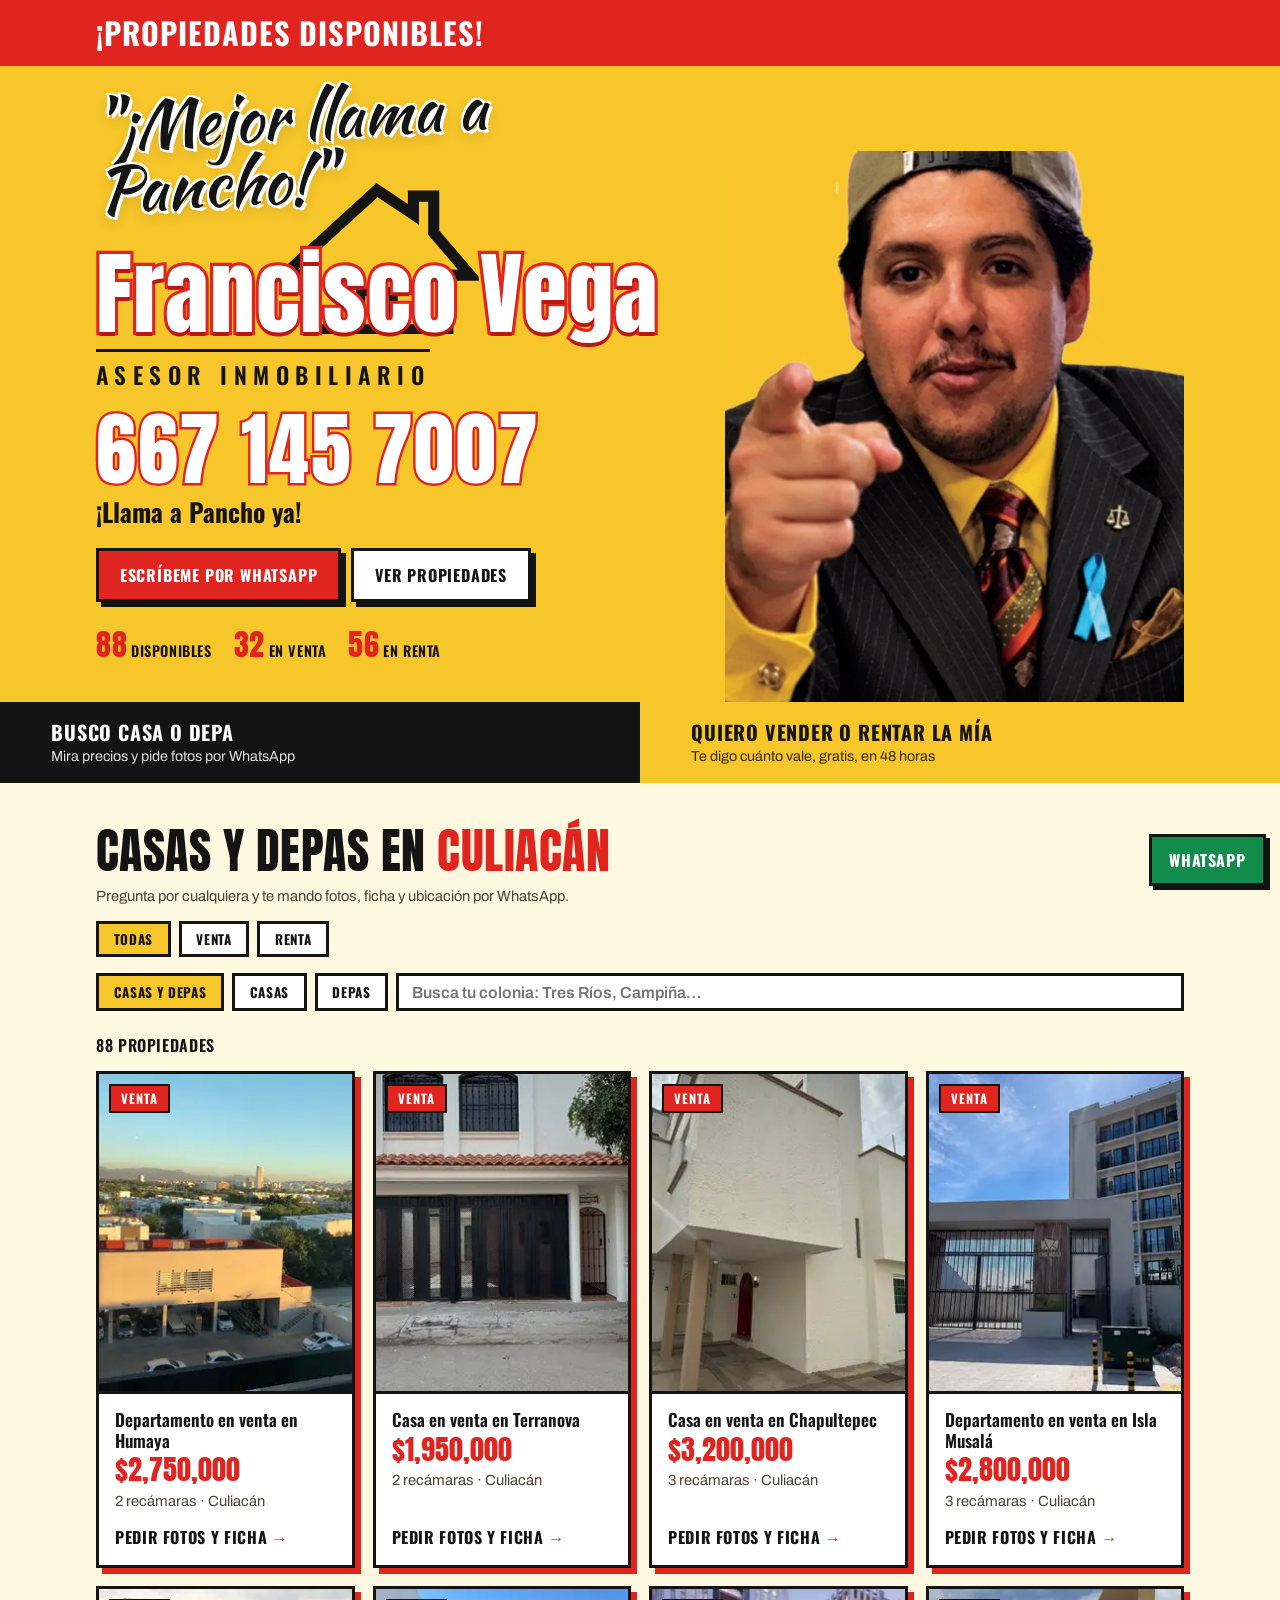
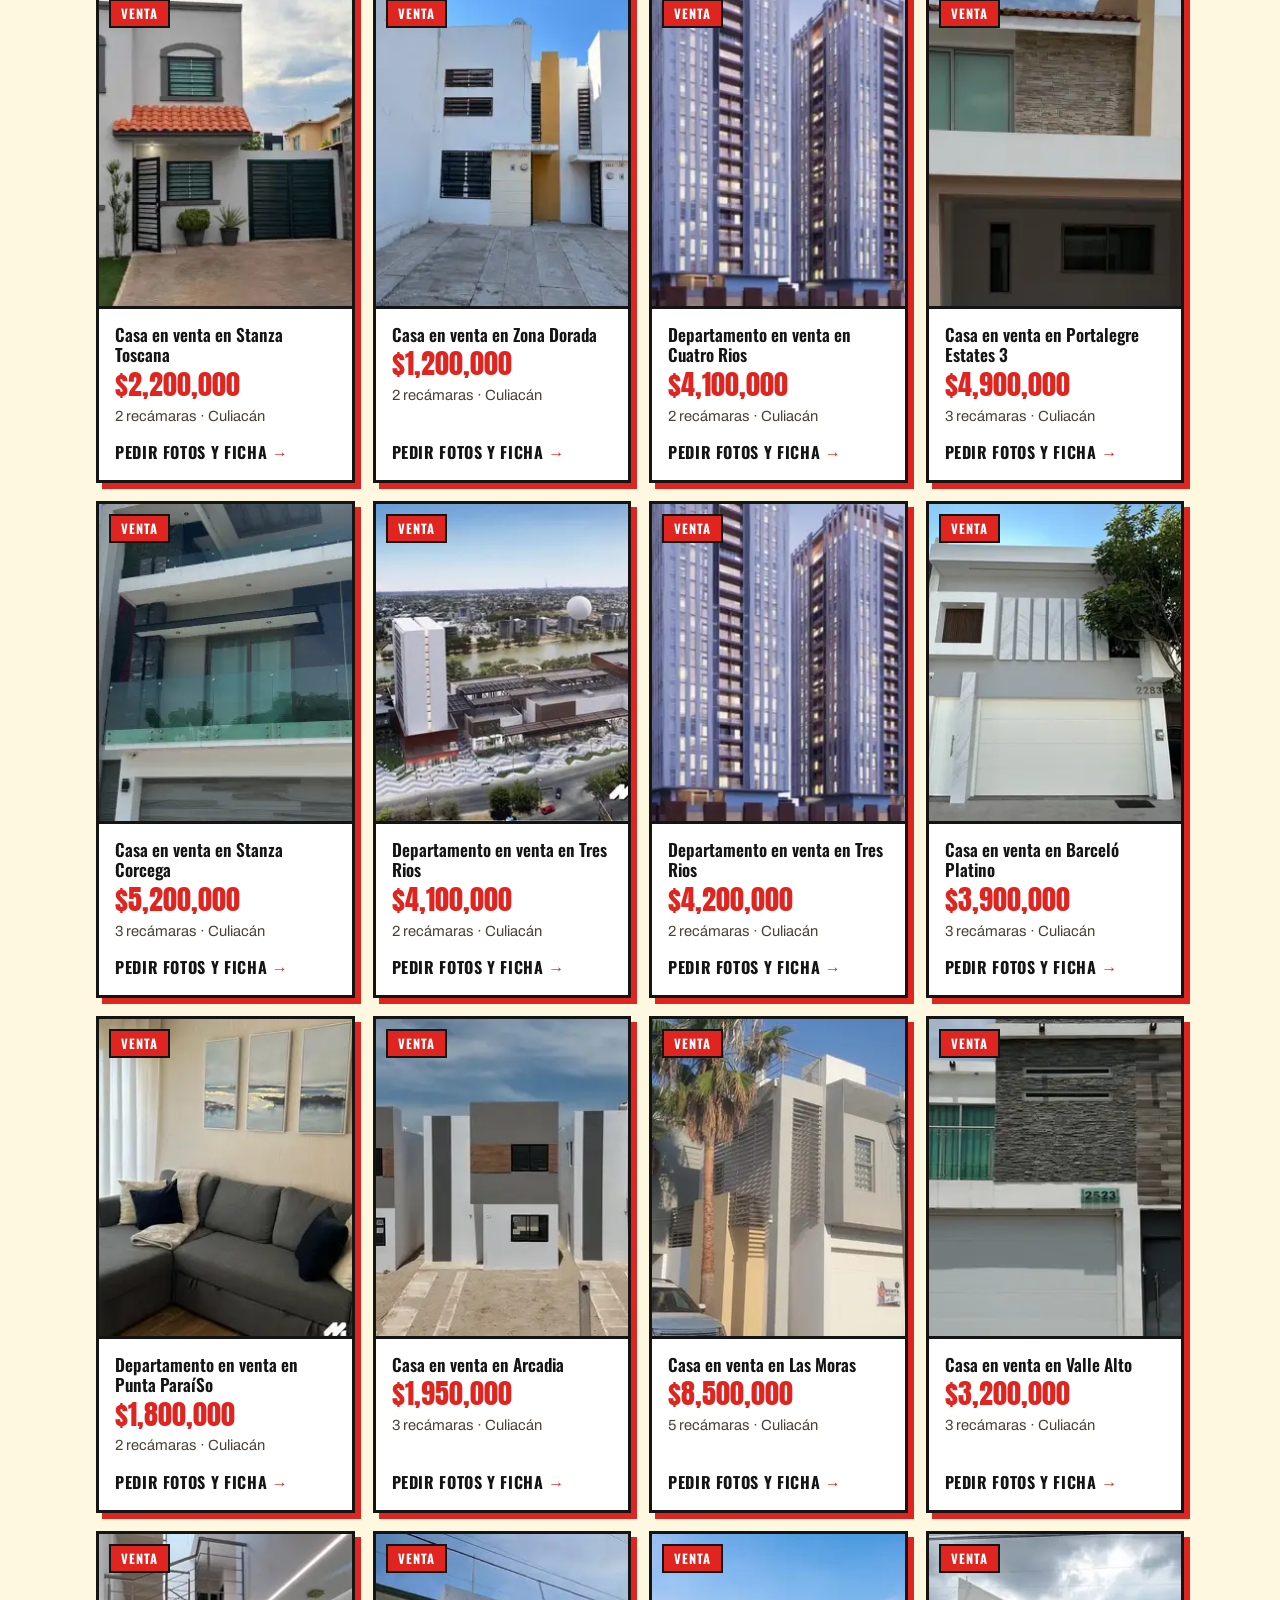
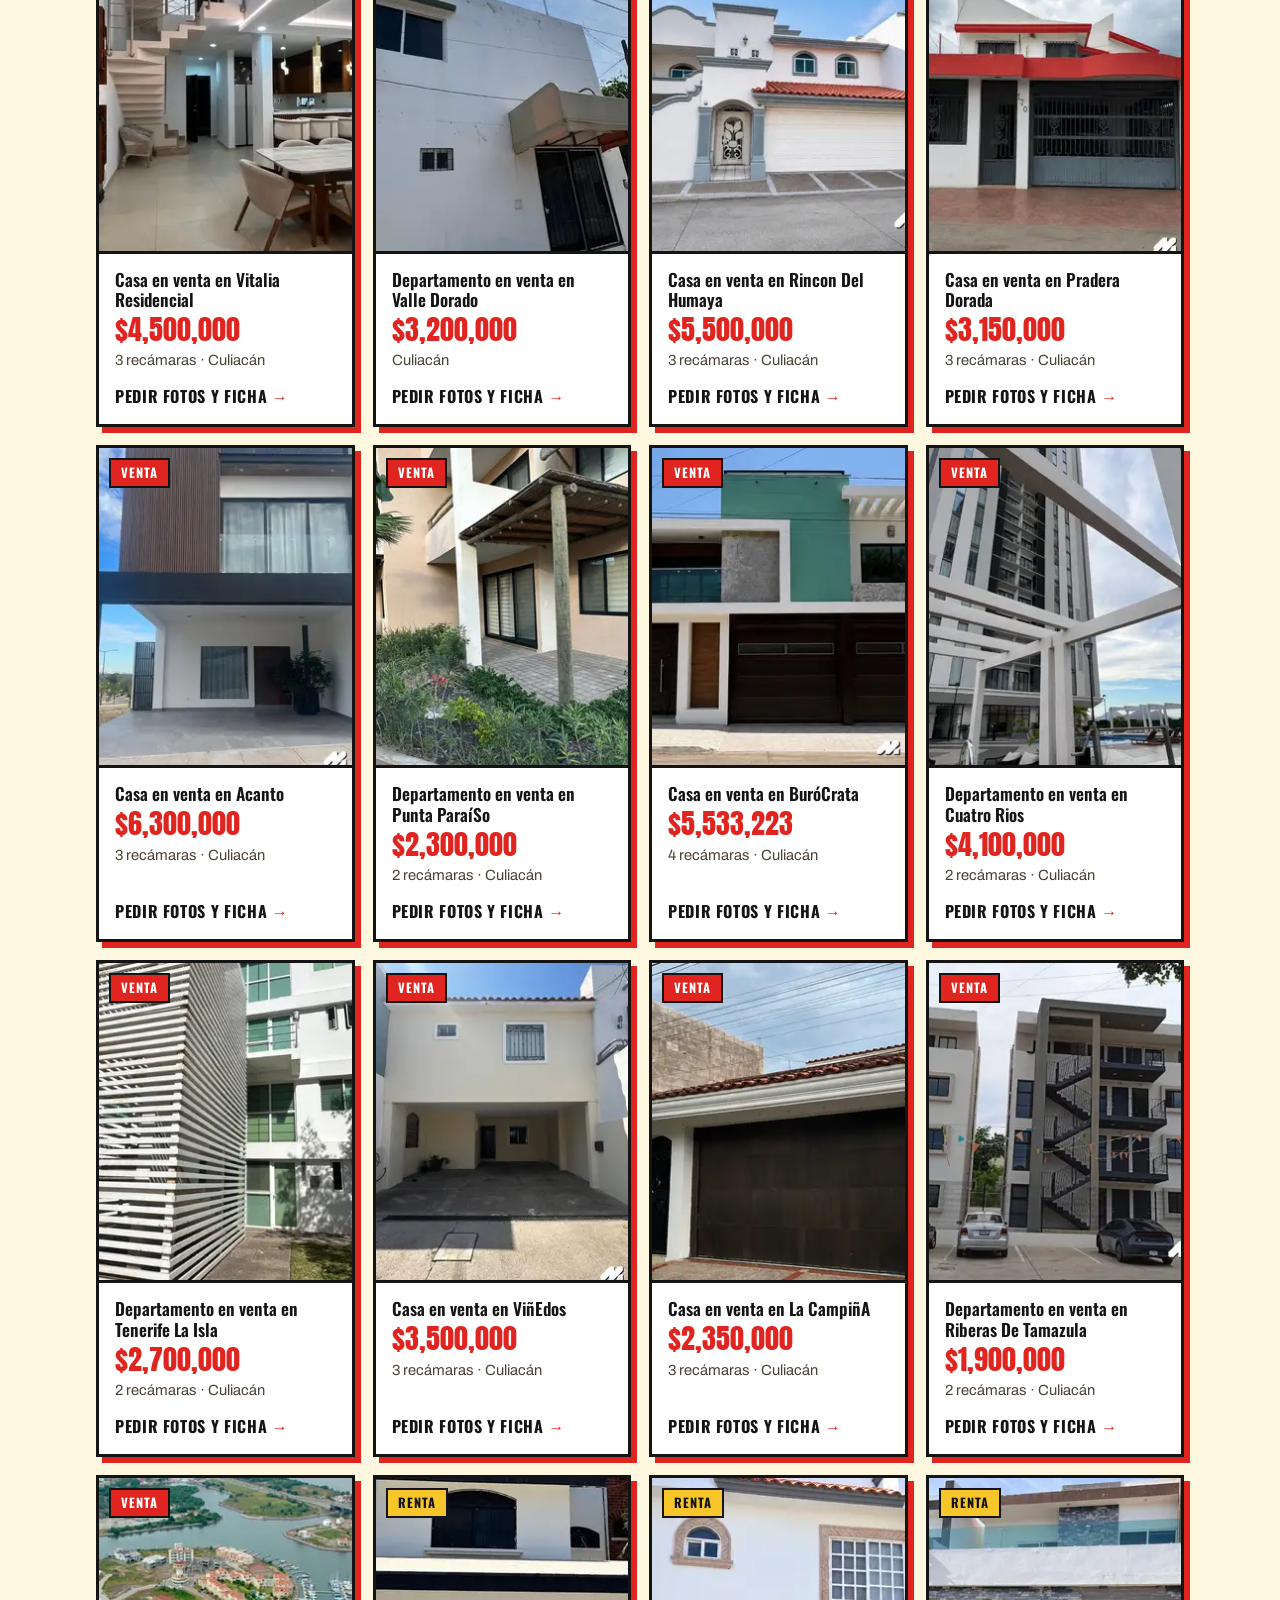
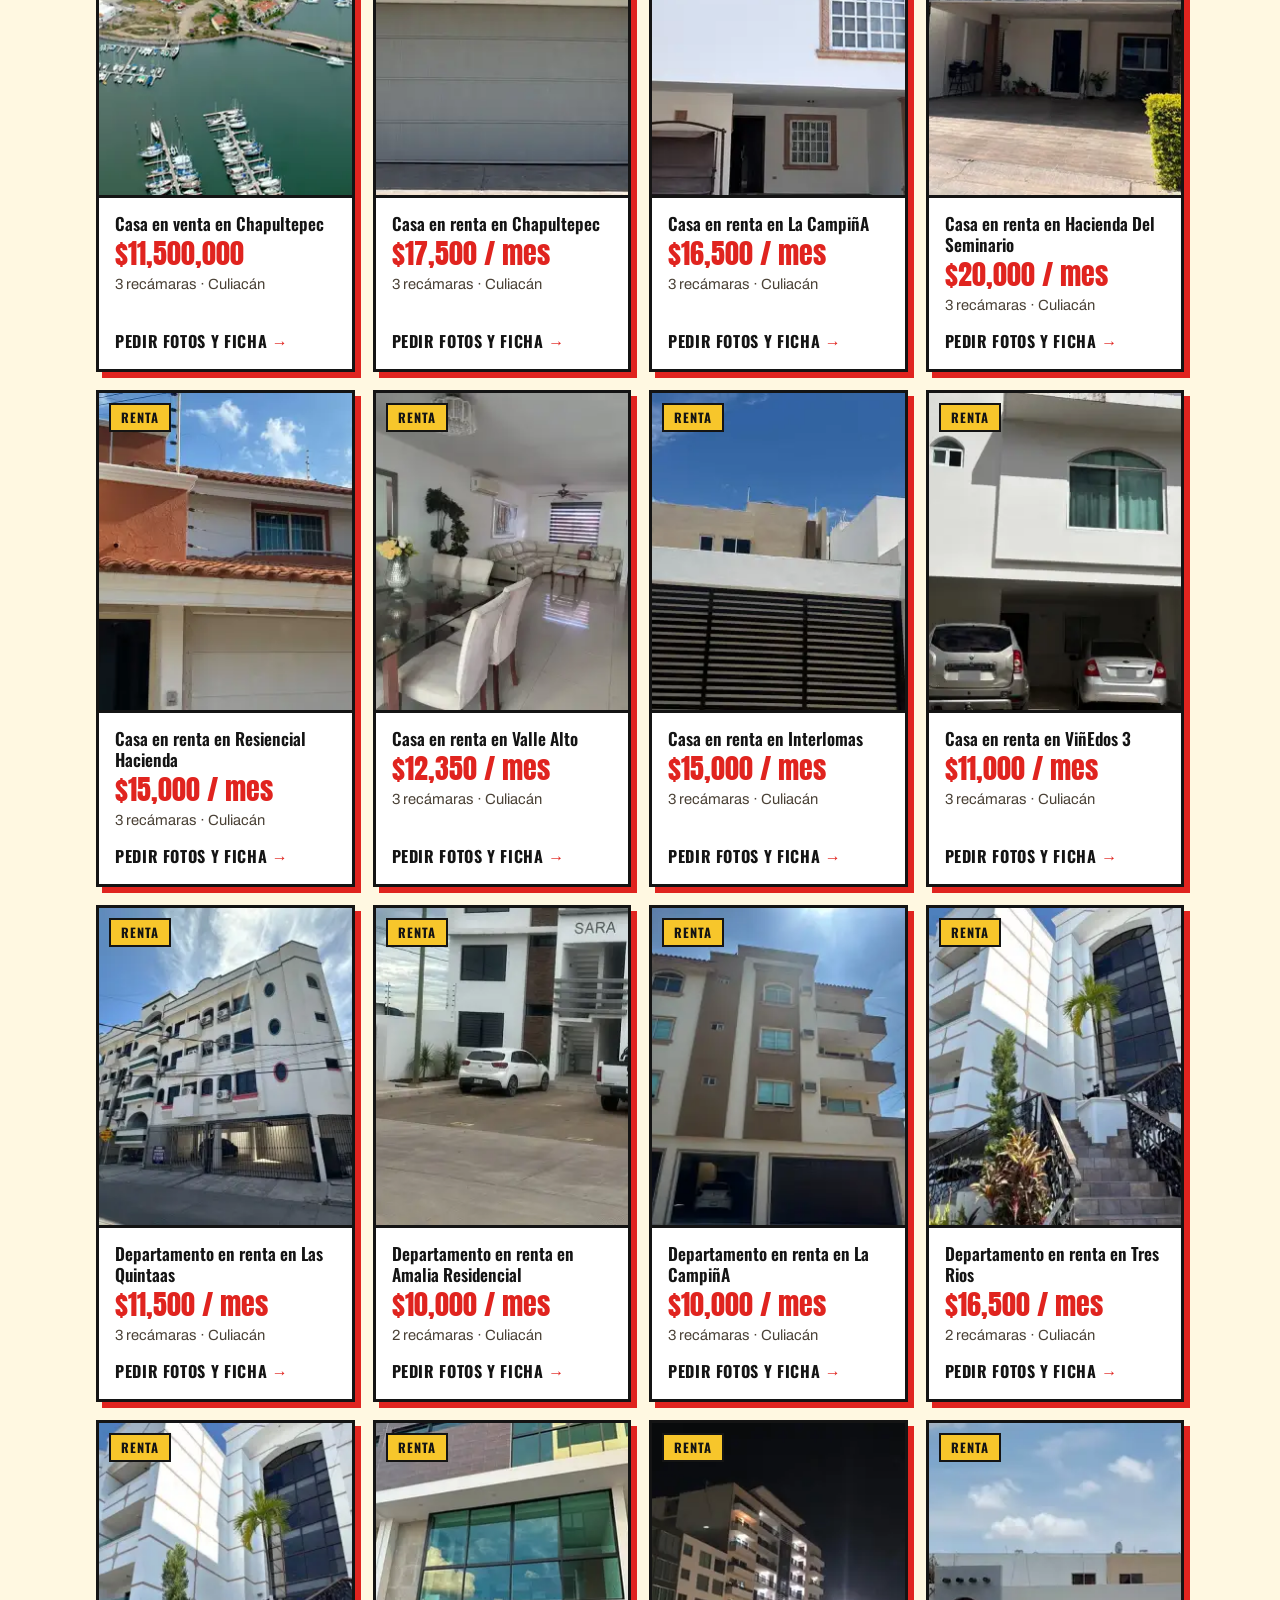
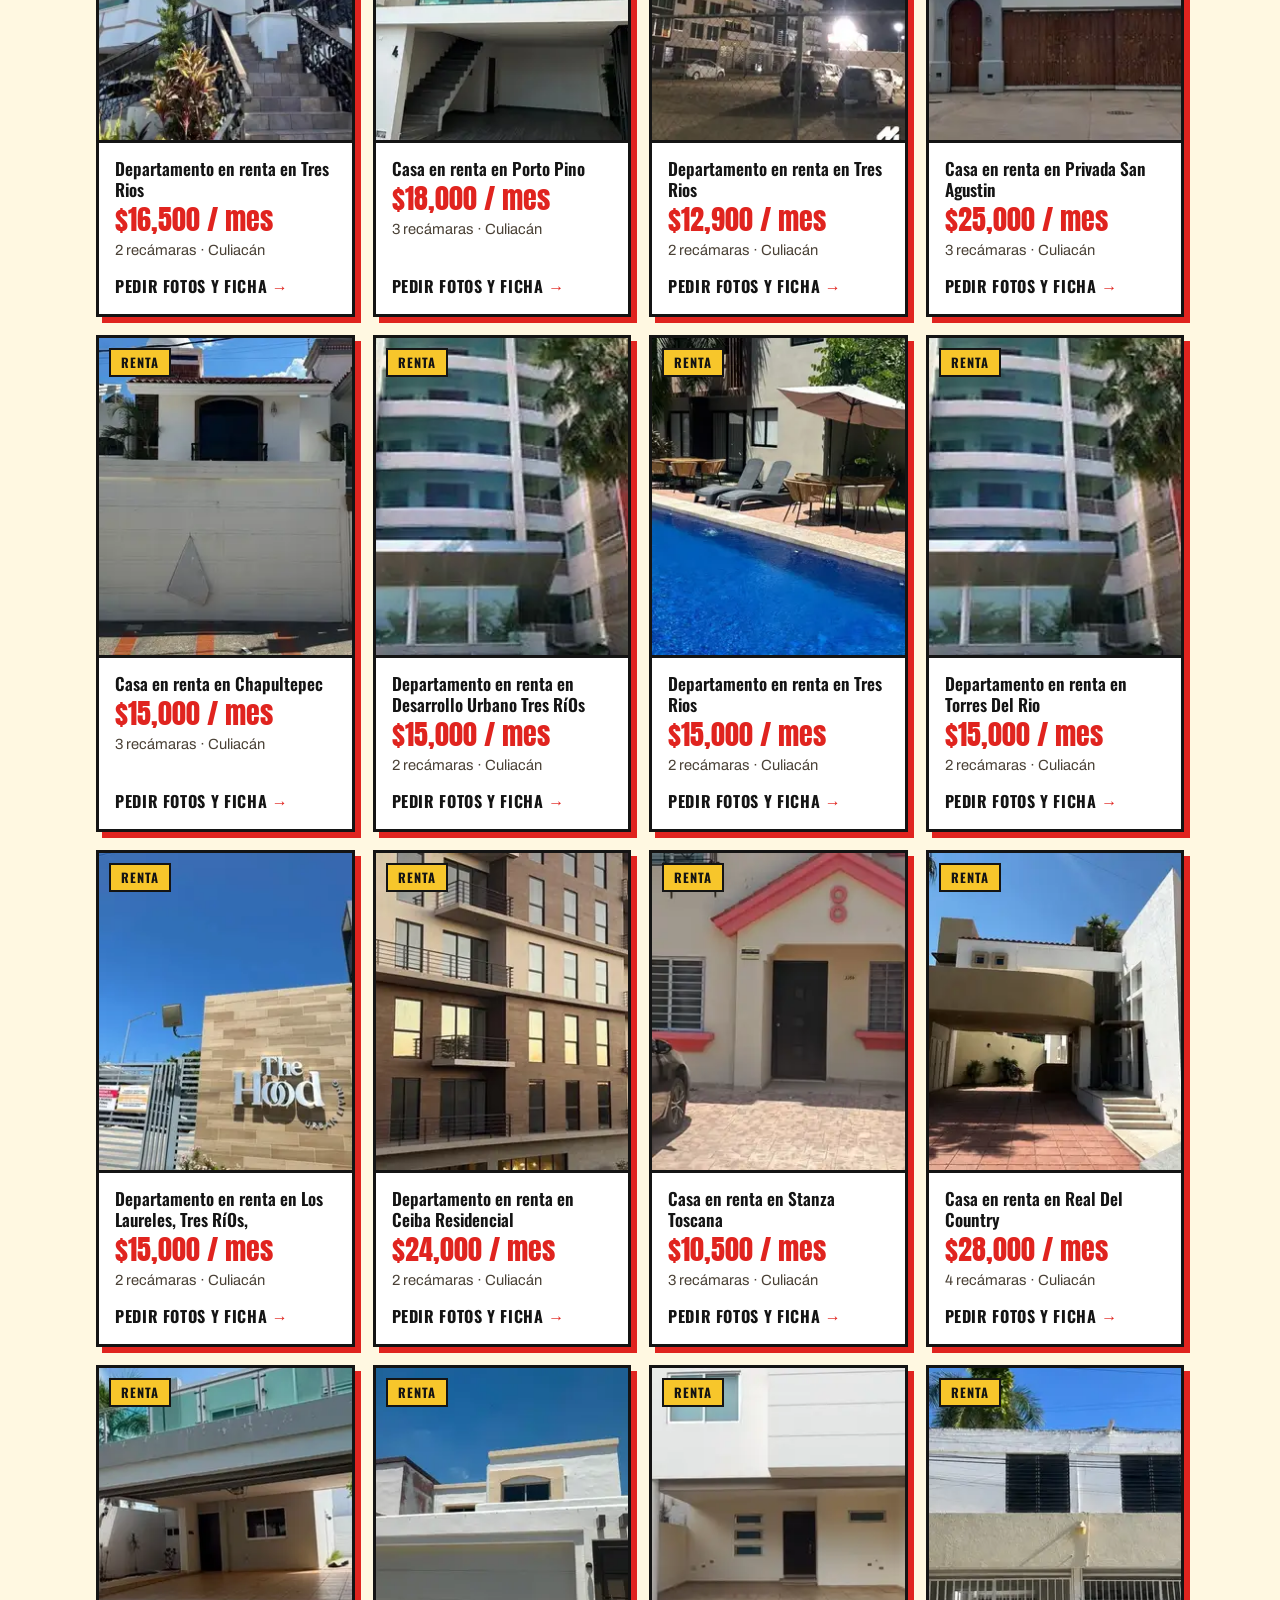
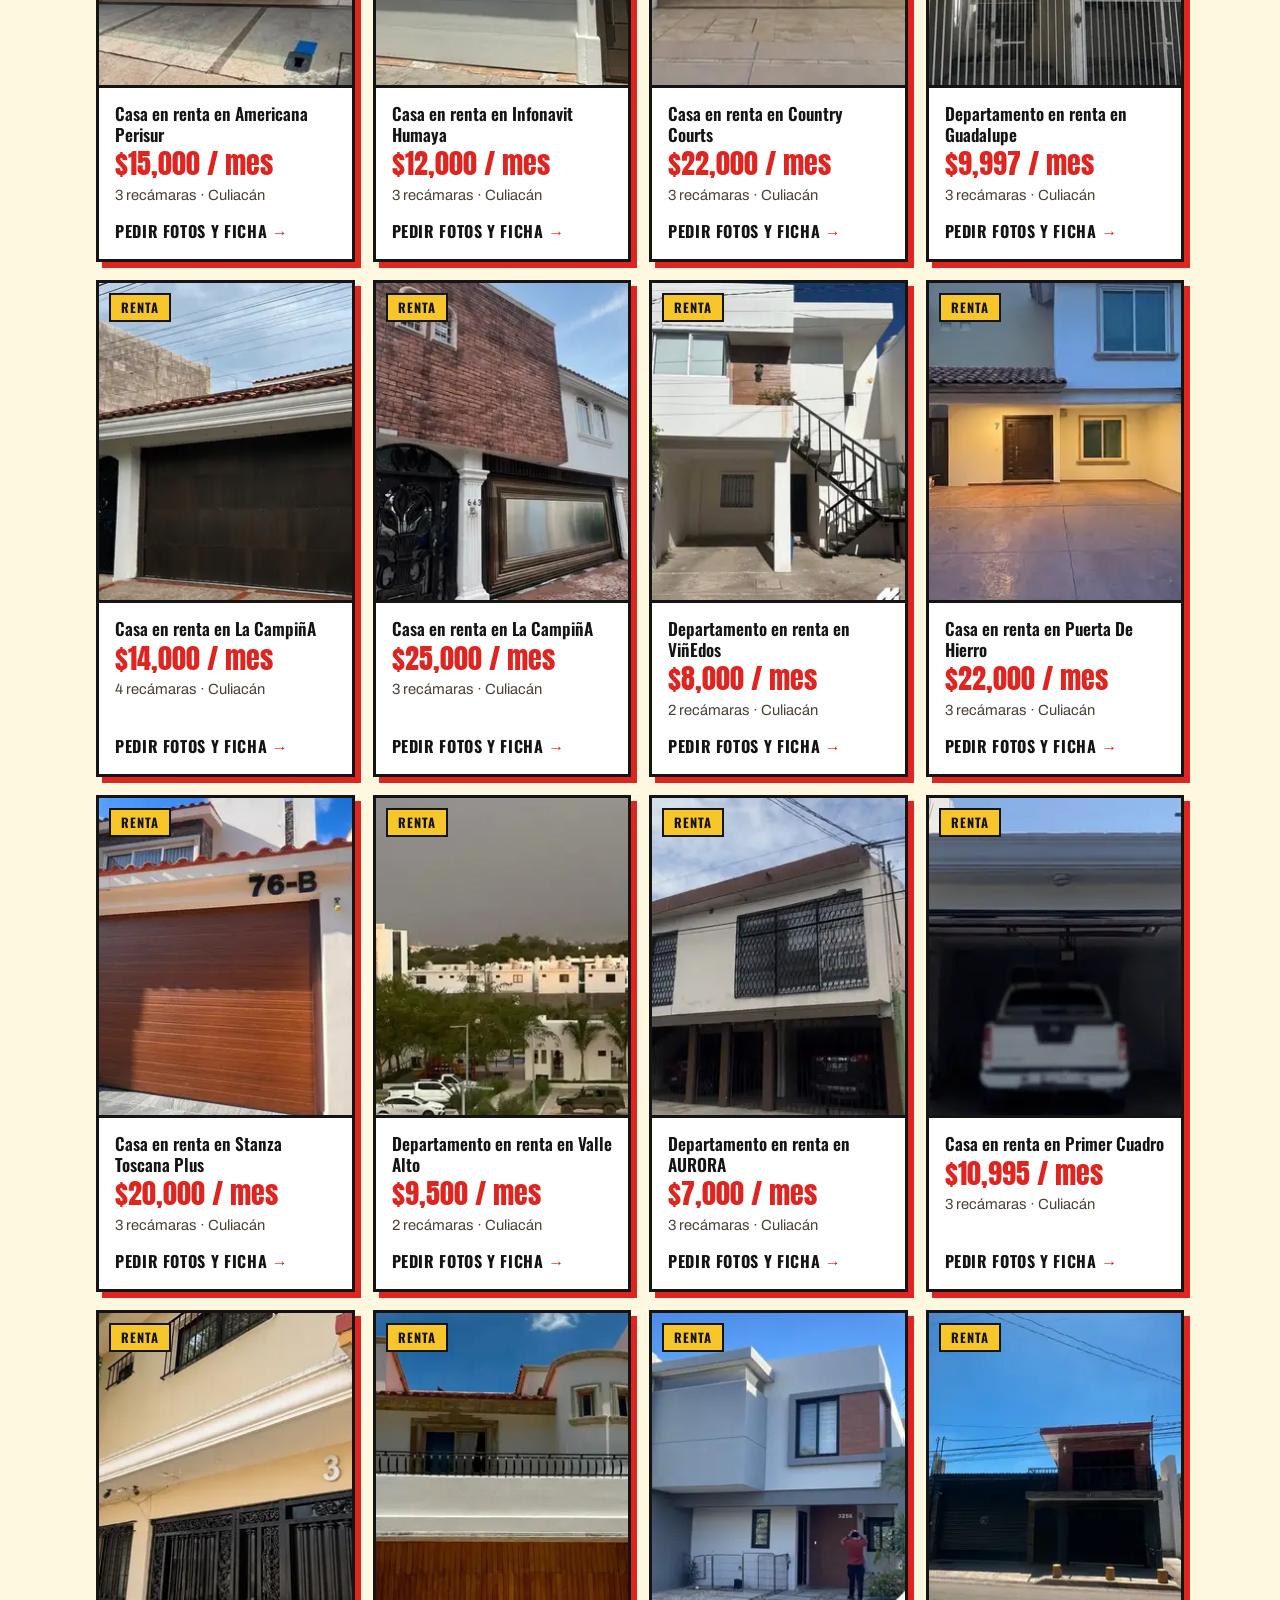
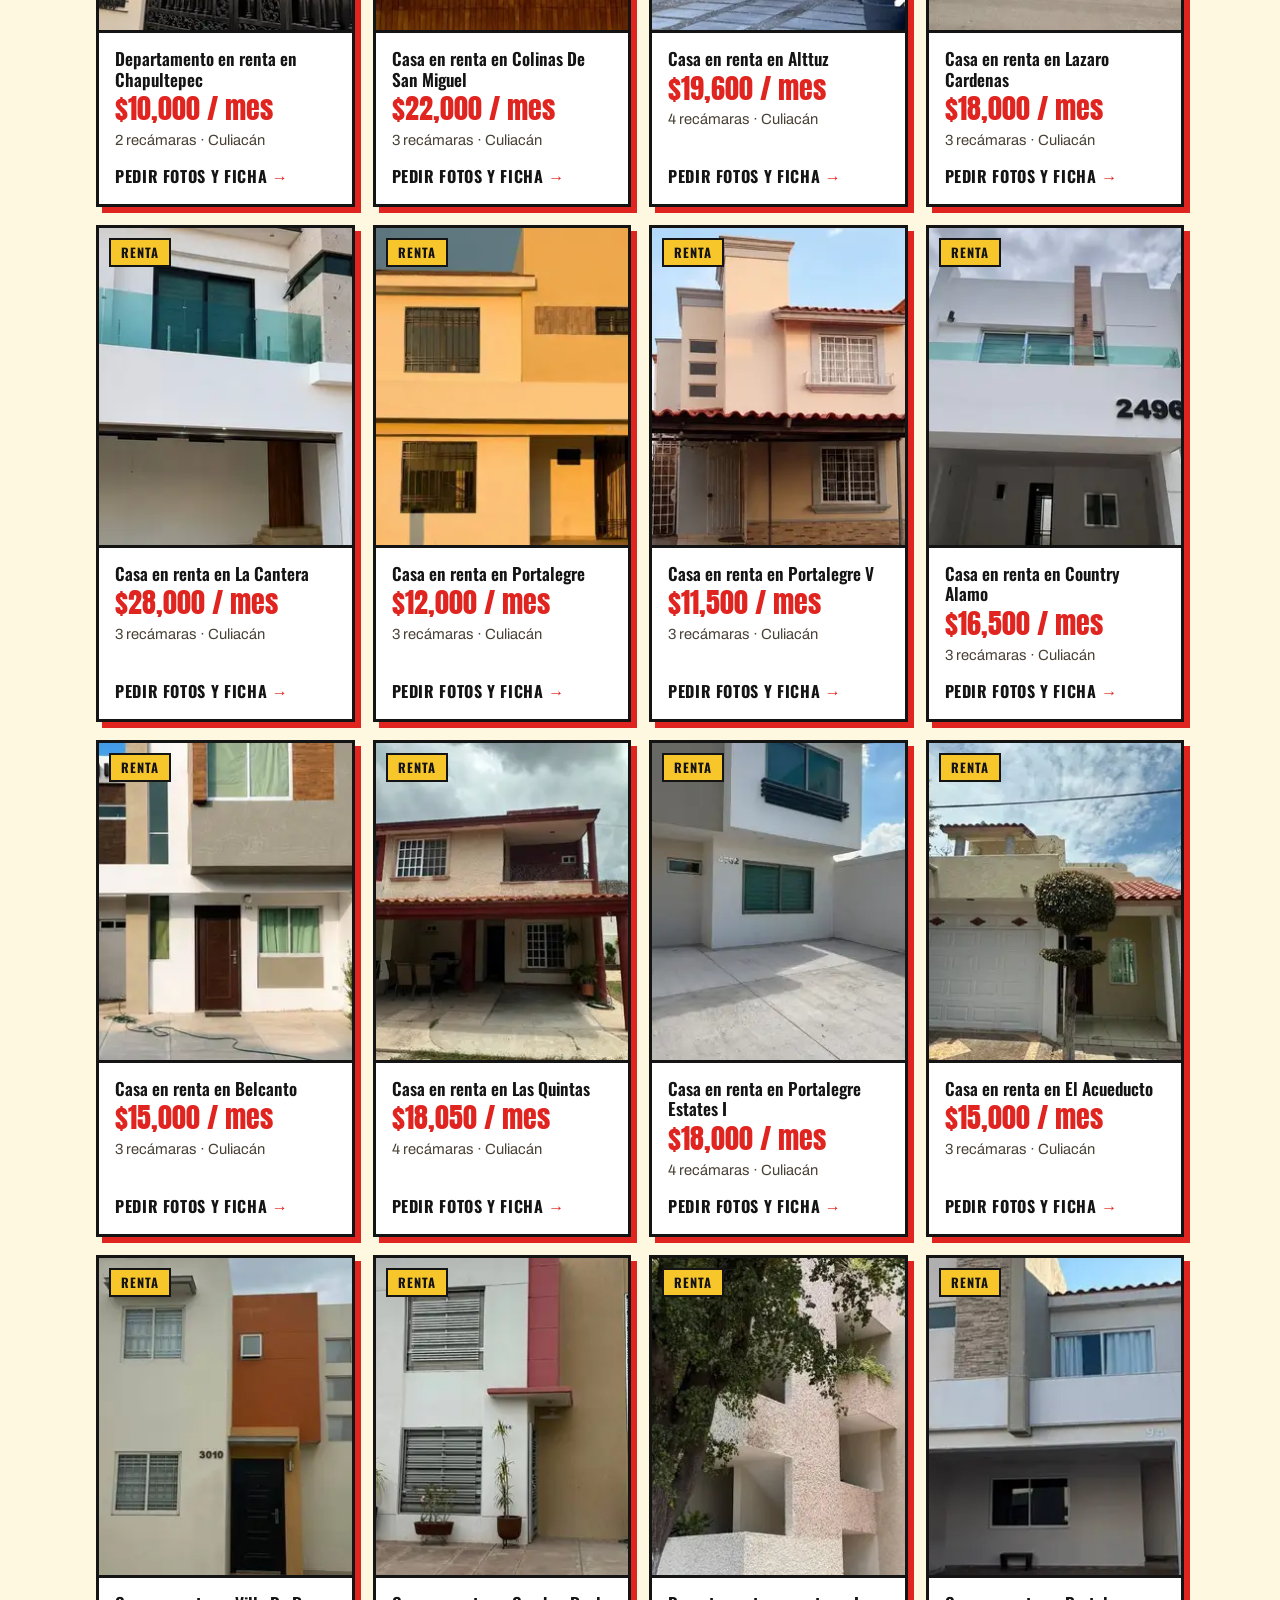
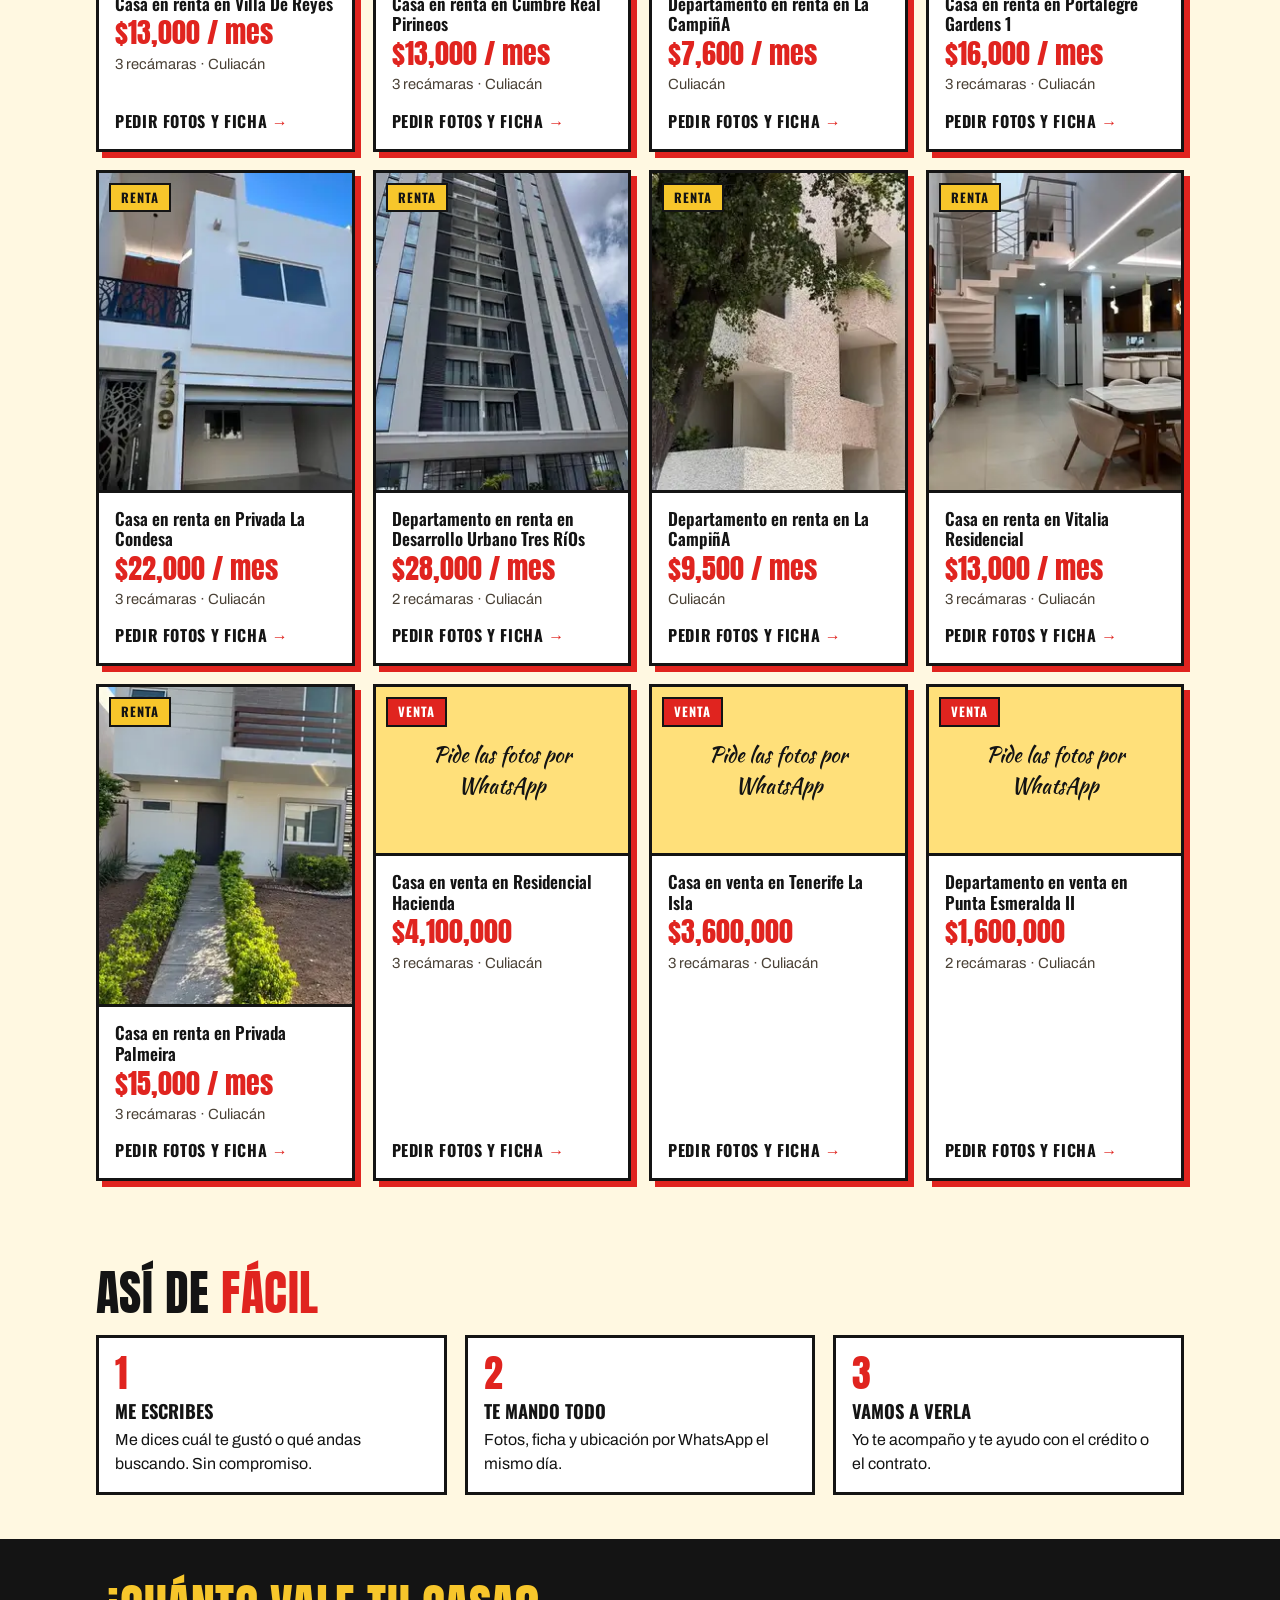
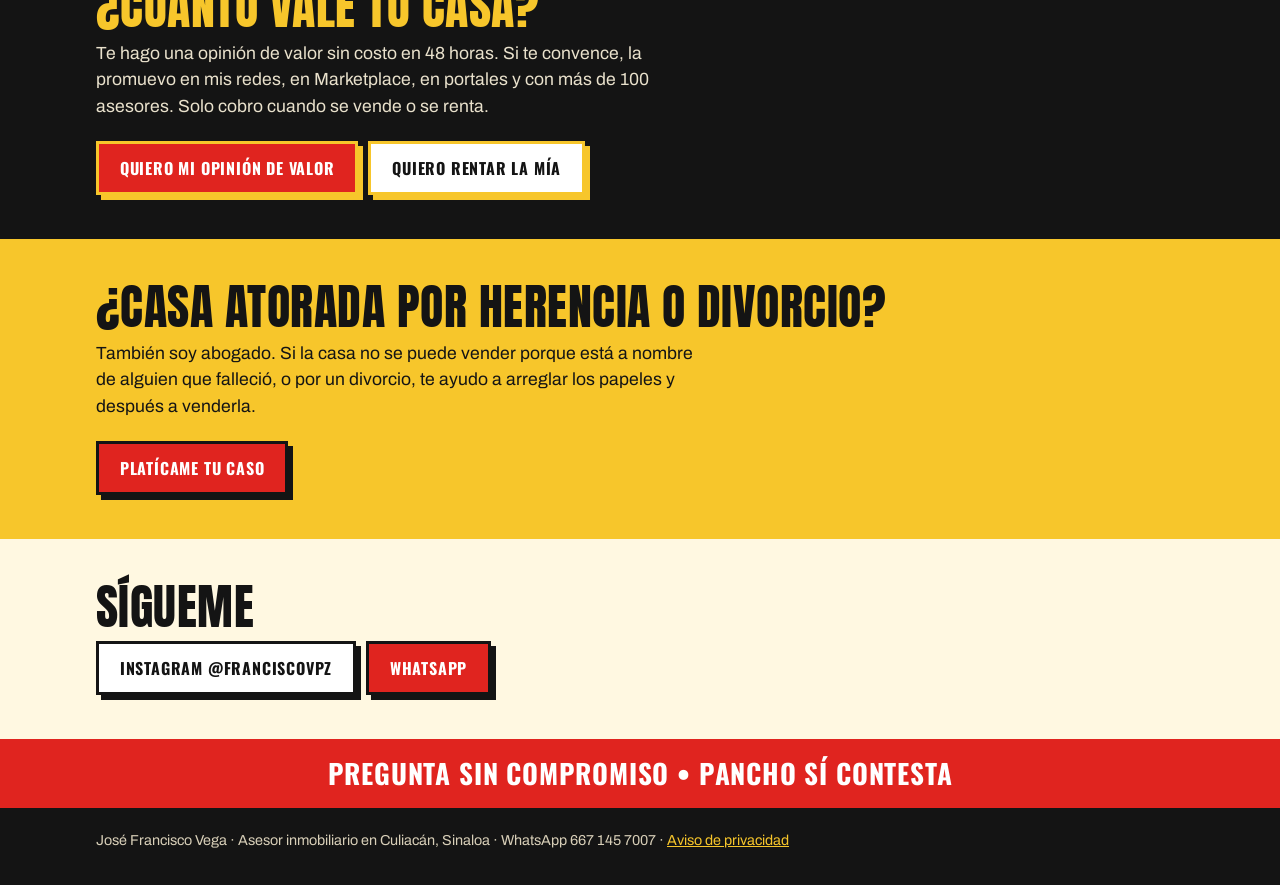
<file: index.html>
<!doctype html><html lang="es-MX"><head><meta charset="utf-8"><meta name="viewport" content="width=device-width,initial-scale=1,viewport-fit=cover"><title>Llama a Pancho · Casas y departamentos en Culiacán</title><meta name="description" content="Francisco Vega, asesor inmobiliario en Culiacán. Casas y departamentos en venta y renta. ¡Mejor llama a Pancho! 667 145 7007"><meta name="theme-color" content="#e0241f"><meta property="og:title" content="Llama a Pancho · Casas y departamentos en Culiacán"><meta property="og:description" content="Francisco Vega, asesor inmobiliario en Culiacán. Casas y departamentos en venta y renta. ¡Mejor llama a Pancho! 667 145 7007"><meta property="og:image" content="https://llamaapancho.com/pancho.webp"><link rel="preconnect" href="https://fonts.googleapis.com"><link rel="preconnect" href="https://fonts.gstatic.com" crossorigin><link href="https://fonts.googleapis.com/css2?family=Anton&family=Archivo:wght@400;600&family=Kaushan+Script&family=Oswald:wght@500;600;700&display=swap" rel="stylesheet"><link rel="stylesheet" href="estilo.css"></head><body>
<div class="banda"><div class="w">¡Propiedades disponibles!</div></div>
<header class="hero"><div class="w"><div class="txt">
<p class="script">"¡Mejor llama a Pancho!"</p>
<div class="nombre"><svg viewBox="0 0 200 150" aria-hidden="true"><path d="M100 8 8 92h22v54h140V92h22L156 50V14h-20v18z" fill="none" stroke="#141414" stroke-width="11" stroke-linejoin="miter"/><path d="M84 146v-38h32v38" fill="none" stroke="#141414" stroke-width="9"/></svg><h1>Francisco Vega</h1></div><br>
<span class="asesor">Asesor Inmobiliario</span><br>
<a class="tel" href="https://wa.me/526671457007?text=Hola%20Pancho%2C%20vengo%20de%20llamaapancho.com" target="_blank" rel="noopener">667 145 7007</a>
<p class="ya">¡Llama a Pancho ya!</p>
<div class="botones"><a class="cta" href="https://wa.me/526671457007?text=Hola%20Pancho%2C%20vengo%20de%20llamaapancho.com" target="_blank" rel="noopener">Escríbeme por WhatsApp</a><a class="cta sec" href="#lista">Ver propiedades</a></div>
<div class="datos"><span><b>88</b>disponibles</span><span><b>32</b>en venta</span><span><b>56</b>en renta</span></div>
</div><div class="foto"><img src="pancho.webp" alt="Francisco Vega, asesor inmobiliario, señalando" width="640" height="784"></div></div></header>
<nav class="caminos" aria-label="¿Qué necesitas?"><div class="w"><a href="#lista">Busco casa o depa<small>Mira precios y pide fotos por WhatsApp</small></a><a href="#vende">Quiero vender o rentar la mía<small>Te digo cuánto vale, gratis, en 48 horas</small></a></div></nav>
<main><section><div class="w"><h2>Casas y depas en <span class="marca">Culiacán</span></h2><p class="meta">Pregunta por cualquiera y te mando fotos, ficha y ubicación por WhatsApp.</p>
<div class="filtros" role="group" aria-label="Filtrar"><button aria-pressed="true" data-g="op" data-f="">Todas</button><button aria-pressed="false" data-g="op" data-f="Venta">Venta</button><button aria-pressed="false" data-g="op" data-f="Renta">Renta</button><span class="sep"></span><button aria-pressed="true" data-g="tipo" data-f="">Casas y depas</button><button aria-pressed="false" data-g="tipo" data-f="Casa">Casas</button><button aria-pressed="false" data-g="tipo" data-f="Depa">Depas</button><input class="buscar" id="buscar" type="search" placeholder="Busca tu colonia: Tres Ríos, Campiña…" aria-label="Buscar por colonia"></div>
<p class="cuenta" id="cuenta" aria-live="polite"></p>
<div class="vacio" id="vacio" hidden><p>No tengo publicada una así, pero casi seguro te la consigo: trabajo con más de 100 asesores de Culiacán.</p><a class="cta" href="https://wa.me/526671457007?text=Hola%20Pancho%2C%20vi%20llamaapancho.com%20y%20no%20encontr%C3%A9%20lo%20que%20busco.%20Ando%20buscando%3A%20" target="_blank" rel="noopener">Dime qué buscas</a></div>
<div class="grid" id="lista"><article class="p" data-op="Venta" data-tipo="Depa" data-col="humaya"><a class="fotoliga" href="https://wa.me/526671457007?text=Hola%20Pancho%2C%20vi%20en%20llamaapancho.com%3A%20Departamento%20en%20venta%20en%20Humaya%20(%242%2C750%2C000).%20%C2%BFSigue%20disponible%3F" target="_blank" rel="noopener" tabindex="-1" aria-hidden="true"><img src="foto-p1.webp" alt="Departamento en venta en Humaya" loading="lazy" width="480" height="320"></a><span class="op v">Venta</span><h3>Departamento en venta en Humaya</h3><p class="precio">$2,750,000</p><p class="meta">2 recámaras · Culiacán</p><a class="mini" href="https://wa.me/526671457007?text=Hola%20Pancho%2C%20vi%20en%20llamaapancho.com%3A%20Departamento%20en%20venta%20en%20Humaya%20(%242%2C750%2C000).%20%C2%BFSigue%20disponible%3F" target="_blank" rel="noopener">Pedir fotos y ficha</a></article><article class="p" data-op="Venta" data-tipo="Casa" data-col="terranova"><a class="fotoliga" href="https://wa.me/526671457007?text=Hola%20Pancho%2C%20vi%20en%20llamaapancho.com%3A%20Casa%20en%20venta%20en%20Terranova%20(%241%2C950%2C000).%20%C2%BFSigue%20disponible%3F" target="_blank" rel="noopener" tabindex="-1" aria-hidden="true"><img src="foto-p4.webp" alt="Casa en venta en Terranova" loading="lazy" width="480" height="320"></a><span class="op v">Venta</span><h3>Casa en venta en Terranova</h3><p class="precio">$1,950,000</p><p class="meta">2 recámaras · Culiacán</p><a class="mini" href="https://wa.me/526671457007?text=Hola%20Pancho%2C%20vi%20en%20llamaapancho.com%3A%20Casa%20en%20venta%20en%20Terranova%20(%241%2C950%2C000).%20%C2%BFSigue%20disponible%3F" target="_blank" rel="noopener">Pedir fotos y ficha</a></article><article class="p" data-op="Venta" data-tipo="Casa" data-col="chapultepec"><a class="fotoliga" href="https://wa.me/526671457007?text=Hola%20Pancho%2C%20vi%20en%20llamaapancho.com%3A%20Casa%20en%20venta%20en%20Chapultepec%20(%243%2C200%2C000).%20%C2%BFSigue%20disponible%3F" target="_blank" rel="noopener" tabindex="-1" aria-hidden="true"><img src="foto-p5.webp" alt="Casa en venta en Chapultepec" loading="lazy" width="480" height="320"></a><span class="op v">Venta</span><h3>Casa en venta en Chapultepec</h3><p class="precio">$3,200,000</p><p class="meta">3 recámaras · Culiacán</p><a class="mini" href="https://wa.me/526671457007?text=Hola%20Pancho%2C%20vi%20en%20llamaapancho.com%3A%20Casa%20en%20venta%20en%20Chapultepec%20(%243%2C200%2C000).%20%C2%BFSigue%20disponible%3F" target="_blank" rel="noopener">Pedir fotos y ficha</a></article><article class="p" data-op="Venta" data-tipo="Depa" data-col="isla musalá"><a class="fotoliga" href="https://wa.me/526671457007?text=Hola%20Pancho%2C%20vi%20en%20llamaapancho.com%3A%20Departamento%20en%20venta%20en%20Isla%20Musal%C3%A1%20(%242%2C800%2C000).%20%C2%BFSigue%20disponible%3F" target="_blank" rel="noopener" tabindex="-1" aria-hidden="true"><img src="foto-p6.webp" alt="Departamento en venta en Isla Musalá" loading="lazy" width="480" height="320"></a><span class="op v">Venta</span><h3>Departamento en venta en Isla Musalá</h3><p class="precio">$2,800,000</p><p class="meta">3 recámaras · Culiacán</p><a class="mini" href="https://wa.me/526671457007?text=Hola%20Pancho%2C%20vi%20en%20llamaapancho.com%3A%20Departamento%20en%20venta%20en%20Isla%20Musal%C3%A1%20(%242%2C800%2C000).%20%C2%BFSigue%20disponible%3F" target="_blank" rel="noopener">Pedir fotos y ficha</a></article><article class="p" data-op="Venta" data-tipo="Casa" data-col="stanza toscana"><a class="fotoliga" href="https://wa.me/526671457007?text=Hola%20Pancho%2C%20vi%20en%20llamaapancho.com%3A%20Casa%20en%20venta%20en%20Stanza%20Toscana%20(%242%2C200%2C000).%20%C2%BFSigue%20disponible%3F" target="_blank" rel="noopener" tabindex="-1" aria-hidden="true"><img src="foto-p8.webp" alt="Casa en venta en Stanza Toscana" loading="lazy" width="480" height="320"></a><span class="op v">Venta</span><h3>Casa en venta en Stanza Toscana</h3><p class="precio">$2,200,000</p><p class="meta">2 recámaras · Culiacán</p><a class="mini" href="https://wa.me/526671457007?text=Hola%20Pancho%2C%20vi%20en%20llamaapancho.com%3A%20Casa%20en%20venta%20en%20Stanza%20Toscana%20(%242%2C200%2C000).%20%C2%BFSigue%20disponible%3F" target="_blank" rel="noopener">Pedir fotos y ficha</a></article><article class="p" data-op="Venta" data-tipo="Casa" data-col="zona dorada"><a class="fotoliga" href="https://wa.me/526671457007?text=Hola%20Pancho%2C%20vi%20en%20llamaapancho.com%3A%20Casa%20en%20venta%20en%20Zona%20Dorada%20(%241%2C200%2C000).%20%C2%BFSigue%20disponible%3F" target="_blank" rel="noopener" tabindex="-1" aria-hidden="true"><img src="foto-p10.webp" alt="Casa en venta en Zona Dorada" loading="lazy" width="480" height="320"></a><span class="op v">Venta</span><h3>Casa en venta en Zona Dorada</h3><p class="precio">$1,200,000</p><p class="meta">2 recámaras · Culiacán</p><a class="mini" href="https://wa.me/526671457007?text=Hola%20Pancho%2C%20vi%20en%20llamaapancho.com%3A%20Casa%20en%20venta%20en%20Zona%20Dorada%20(%241%2C200%2C000).%20%C2%BFSigue%20disponible%3F" target="_blank" rel="noopener">Pedir fotos y ficha</a></article><article class="p" data-op="Venta" data-tipo="Depa" data-col="cuatro rios"><a class="fotoliga" href="https://wa.me/526671457007?text=Hola%20Pancho%2C%20vi%20en%20llamaapancho.com%3A%20Departamento%20en%20venta%20en%20Cuatro%20Rios%20(%244%2C100%2C000).%20%C2%BFSigue%20disponible%3F" target="_blank" rel="noopener" tabindex="-1" aria-hidden="true"><img src="foto-p14.webp" alt="Departamento en venta en Cuatro Rios" loading="lazy" width="480" height="320"></a><span class="op v">Venta</span><h3>Departamento en venta en Cuatro Rios</h3><p class="precio">$4,100,000</p><p class="meta">2 recámaras · Culiacán</p><a class="mini" href="https://wa.me/526671457007?text=Hola%20Pancho%2C%20vi%20en%20llamaapancho.com%3A%20Departamento%20en%20venta%20en%20Cuatro%20Rios%20(%244%2C100%2C000).%20%C2%BFSigue%20disponible%3F" target="_blank" rel="noopener">Pedir fotos y ficha</a></article><article class="p" data-op="Venta" data-tipo="Casa" data-col="portalegre estates 3"><a class="fotoliga" href="https://wa.me/526671457007?text=Hola%20Pancho%2C%20vi%20en%20llamaapancho.com%3A%20Casa%20en%20venta%20en%20Portalegre%20Estates%203%20(%244%2C900%2C000).%20%C2%BFSigue%20disponible%3F" target="_blank" rel="noopener" tabindex="-1" aria-hidden="true"><img src="foto-p18.webp" alt="Casa en venta en Portalegre Estates 3" loading="lazy" width="480" height="320"></a><span class="op v">Venta</span><h3>Casa en venta en Portalegre Estates 3</h3><p class="precio">$4,900,000</p><p class="meta">3 recámaras · Culiacán</p><a class="mini" href="https://wa.me/526671457007?text=Hola%20Pancho%2C%20vi%20en%20llamaapancho.com%3A%20Casa%20en%20venta%20en%20Portalegre%20Estates%203%20(%244%2C900%2C000).%20%C2%BFSigue%20disponible%3F" target="_blank" rel="noopener">Pedir fotos y ficha</a></article><article class="p" data-op="Venta" data-tipo="Casa" data-col="stanza corcega"><a class="fotoliga" href="https://wa.me/526671457007?text=Hola%20Pancho%2C%20vi%20en%20llamaapancho.com%3A%20Casa%20en%20venta%20en%20Stanza%20Corcega%20(%245%2C200%2C000).%20%C2%BFSigue%20disponible%3F" target="_blank" rel="noopener" tabindex="-1" aria-hidden="true"><img src="foto-p19.webp" alt="Casa en venta en Stanza Corcega" loading="lazy" width="480" height="320"></a><span class="op v">Venta</span><h3>Casa en venta en Stanza Corcega</h3><p class="precio">$5,200,000</p><p class="meta">3 recámaras · Culiacán</p><a class="mini" href="https://wa.me/526671457007?text=Hola%20Pancho%2C%20vi%20en%20llamaapancho.com%3A%20Casa%20en%20venta%20en%20Stanza%20Corcega%20(%245%2C200%2C000).%20%C2%BFSigue%20disponible%3F" target="_blank" rel="noopener">Pedir fotos y ficha</a></article><article class="p" data-op="Venta" data-tipo="Depa" data-col="tres rios"><a class="fotoliga" href="https://wa.me/526671457007?text=Hola%20Pancho%2C%20vi%20en%20llamaapancho.com%3A%20Departamento%20en%20venta%20en%20Tres%20Rios%20(%244%2C100%2C000).%20%C2%BFSigue%20disponible%3F" target="_blank" rel="noopener" tabindex="-1" aria-hidden="true"><img src="foto-p22.webp" alt="Departamento en venta en Tres Rios" loading="lazy" width="480" height="320"></a><span class="op v">Venta</span><h3>Departamento en venta en Tres Rios</h3><p class="precio">$4,100,000</p><p class="meta">2 recámaras · Culiacán</p><a class="mini" href="https://wa.me/526671457007?text=Hola%20Pancho%2C%20vi%20en%20llamaapancho.com%3A%20Departamento%20en%20venta%20en%20Tres%20Rios%20(%244%2C100%2C000).%20%C2%BFSigue%20disponible%3F" target="_blank" rel="noopener">Pedir fotos y ficha</a></article><article class="p" data-op="Venta" data-tipo="Depa" data-col="tres rios"><a class="fotoliga" href="https://wa.me/526671457007?text=Hola%20Pancho%2C%20vi%20en%20llamaapancho.com%3A%20Departamento%20en%20venta%20en%20Tres%20Rios%20(%244%2C200%2C000).%20%C2%BFSigue%20disponible%3F" target="_blank" rel="noopener" tabindex="-1" aria-hidden="true"><img src="foto-p23.webp" alt="Departamento en venta en Tres Rios" loading="lazy" width="480" height="320"></a><span class="op v">Venta</span><h3>Departamento en venta en Tres Rios</h3><p class="precio">$4,200,000</p><p class="meta">2 recámaras · Culiacán</p><a class="mini" href="https://wa.me/526671457007?text=Hola%20Pancho%2C%20vi%20en%20llamaapancho.com%3A%20Departamento%20en%20venta%20en%20Tres%20Rios%20(%244%2C200%2C000).%20%C2%BFSigue%20disponible%3F" target="_blank" rel="noopener">Pedir fotos y ficha</a></article><article class="p" data-op="Venta" data-tipo="Casa" data-col="barceló platino"><a class="fotoliga" href="https://wa.me/526671457007?text=Hola%20Pancho%2C%20vi%20en%20llamaapancho.com%3A%20Casa%20en%20venta%20en%20Barcel%C3%B3%20Platino%20(%243%2C900%2C000).%20%C2%BFSigue%20disponible%3F" target="_blank" rel="noopener" tabindex="-1" aria-hidden="true"><img src="foto-p24.webp" alt="Casa en venta en Barceló Platino" loading="lazy" width="480" height="320"></a><span class="op v">Venta</span><h3>Casa en venta en Barceló Platino</h3><p class="precio">$3,900,000</p><p class="meta">3 recámaras · Culiacán</p><a class="mini" href="https://wa.me/526671457007?text=Hola%20Pancho%2C%20vi%20en%20llamaapancho.com%3A%20Casa%20en%20venta%20en%20Barcel%C3%B3%20Platino%20(%243%2C900%2C000).%20%C2%BFSigue%20disponible%3F" target="_blank" rel="noopener">Pedir fotos y ficha</a></article><article class="p" data-op="Venta" data-tipo="Depa" data-col="punta paraíso"><a class="fotoliga" href="https://wa.me/526671457007?text=Hola%20Pancho%2C%20vi%20en%20llamaapancho.com%3A%20Departamento%20en%20venta%20en%20Punta%20Para%C3%ADSo%20(%241%2C800%2C000).%20%C2%BFSigue%20disponible%3F" target="_blank" rel="noopener" tabindex="-1" aria-hidden="true"><img src="foto-p30.webp" alt="Departamento en venta en Punta ParaíSo" loading="lazy" width="480" height="320"></a><span class="op v">Venta</span><h3>Departamento en venta en Punta ParaíSo</h3><p class="precio">$1,800,000</p><p class="meta">2 recámaras · Culiacán</p><a class="mini" href="https://wa.me/526671457007?text=Hola%20Pancho%2C%20vi%20en%20llamaapancho.com%3A%20Departamento%20en%20venta%20en%20Punta%20Para%C3%ADSo%20(%241%2C800%2C000).%20%C2%BFSigue%20disponible%3F" target="_blank" rel="noopener">Pedir fotos y ficha</a></article><article class="p" data-op="Venta" data-tipo="Casa" data-col="arcadia"><a class="fotoliga" href="https://wa.me/526671457007?text=Hola%20Pancho%2C%20vi%20en%20llamaapancho.com%3A%20Casa%20en%20venta%20en%20Arcadia%20(%241%2C950%2C000).%20%C2%BFSigue%20disponible%3F" target="_blank" rel="noopener" tabindex="-1" aria-hidden="true"><img src="foto-p43.webp" alt="Casa en venta en Arcadia" loading="lazy" width="480" height="320"></a><span class="op v">Venta</span><h3>Casa en venta en Arcadia</h3><p class="precio">$1,950,000</p><p class="meta">3 recámaras · Culiacán</p><a class="mini" href="https://wa.me/526671457007?text=Hola%20Pancho%2C%20vi%20en%20llamaapancho.com%3A%20Casa%20en%20venta%20en%20Arcadia%20(%241%2C950%2C000).%20%C2%BFSigue%20disponible%3F" target="_blank" rel="noopener">Pedir fotos y ficha</a></article><article class="p" data-op="Venta" data-tipo="Casa" data-col="las moras"><a class="fotoliga" href="https://wa.me/526671457007?text=Hola%20Pancho%2C%20vi%20en%20llamaapancho.com%3A%20Casa%20en%20venta%20en%20Las%20Moras%20(%248%2C500%2C000).%20%C2%BFSigue%20disponible%3F" target="_blank" rel="noopener" tabindex="-1" aria-hidden="true"><img src="foto-p44.webp" alt="Casa en venta en Las Moras" loading="lazy" width="480" height="320"></a><span class="op v">Venta</span><h3>Casa en venta en Las Moras</h3><p class="precio">$8,500,000</p><p class="meta">5 recámaras · Culiacán</p><a class="mini" href="https://wa.me/526671457007?text=Hola%20Pancho%2C%20vi%20en%20llamaapancho.com%3A%20Casa%20en%20venta%20en%20Las%20Moras%20(%248%2C500%2C000).%20%C2%BFSigue%20disponible%3F" target="_blank" rel="noopener">Pedir fotos y ficha</a></article><article class="p" data-op="Venta" data-tipo="Casa" data-col="valle alto"><a class="fotoliga" href="https://wa.me/526671457007?text=Hola%20Pancho%2C%20vi%20en%20llamaapancho.com%3A%20Casa%20en%20venta%20en%20Valle%20Alto%20(%243%2C200%2C000).%20%C2%BFSigue%20disponible%3F" target="_blank" rel="noopener" tabindex="-1" aria-hidden="true"><img src="foto-p48.webp" alt="Casa en venta en Valle Alto" loading="lazy" width="480" height="320"></a><span class="op v">Venta</span><h3>Casa en venta en Valle Alto</h3><p class="precio">$3,200,000</p><p class="meta">3 recámaras · Culiacán</p><a class="mini" href="https://wa.me/526671457007?text=Hola%20Pancho%2C%20vi%20en%20llamaapancho.com%3A%20Casa%20en%20venta%20en%20Valle%20Alto%20(%243%2C200%2C000).%20%C2%BFSigue%20disponible%3F" target="_blank" rel="noopener">Pedir fotos y ficha</a></article><article class="p" data-op="Venta" data-tipo="Casa" data-col="vitalia residencial"><a class="fotoliga" href="https://wa.me/526671457007?text=Hola%20Pancho%2C%20vi%20en%20llamaapancho.com%3A%20Casa%20en%20venta%20en%20Vitalia%20Residencial%20(%244%2C500%2C000).%20%C2%BFSigue%20disponible%3F" target="_blank" rel="noopener" tabindex="-1" aria-hidden="true"><img src="foto-p54.webp" alt="Casa en venta en Vitalia Residencial" loading="lazy" width="480" height="320"></a><span class="op v">Venta</span><h3>Casa en venta en Vitalia Residencial</h3><p class="precio">$4,500,000</p><p class="meta">3 recámaras · Culiacán</p><a class="mini" href="https://wa.me/526671457007?text=Hola%20Pancho%2C%20vi%20en%20llamaapancho.com%3A%20Casa%20en%20venta%20en%20Vitalia%20Residencial%20(%244%2C500%2C000).%20%C2%BFSigue%20disponible%3F" target="_blank" rel="noopener">Pedir fotos y ficha</a></article><article class="p" data-op="Venta" data-tipo="Depa" data-col="valle dorado"><a class="fotoliga" href="https://wa.me/526671457007?text=Hola%20Pancho%2C%20vi%20en%20llamaapancho.com%3A%20Departamento%20en%20venta%20en%20Valle%20Dorado%20(%243%2C200%2C000).%20%C2%BFSigue%20disponible%3F" target="_blank" rel="noopener" tabindex="-1" aria-hidden="true"><img src="foto-p55.webp" alt="Departamento en venta en Valle Dorado" loading="lazy" width="480" height="320"></a><span class="op v">Venta</span><h3>Departamento en venta en Valle Dorado</h3><p class="precio">$3,200,000</p><p class="meta">Culiacán</p><a class="mini" href="https://wa.me/526671457007?text=Hola%20Pancho%2C%20vi%20en%20llamaapancho.com%3A%20Departamento%20en%20venta%20en%20Valle%20Dorado%20(%243%2C200%2C000).%20%C2%BFSigue%20disponible%3F" target="_blank" rel="noopener">Pedir fotos y ficha</a></article><article class="p" data-op="Venta" data-tipo="Casa" data-col="rincon del humaya"><a class="fotoliga" href="https://wa.me/526671457007?text=Hola%20Pancho%2C%20vi%20en%20llamaapancho.com%3A%20Casa%20en%20venta%20en%20Rincon%20Del%20Humaya%20(%245%2C500%2C000).%20%C2%BFSigue%20disponible%3F" target="_blank" rel="noopener" tabindex="-1" aria-hidden="true"><img src="foto-p56.webp" alt="Casa en venta en Rincon Del Humaya" loading="lazy" width="480" height="320"></a><span class="op v">Venta</span><h3>Casa en venta en Rincon Del Humaya</h3><p class="precio">$5,500,000</p><p class="meta">3 recámaras · Culiacán</p><a class="mini" href="https://wa.me/526671457007?text=Hola%20Pancho%2C%20vi%20en%20llamaapancho.com%3A%20Casa%20en%20venta%20en%20Rincon%20Del%20Humaya%20(%245%2C500%2C000).%20%C2%BFSigue%20disponible%3F" target="_blank" rel="noopener">Pedir fotos y ficha</a></article><article class="p" data-op="Venta" data-tipo="Casa" data-col="pradera dorada"><a class="fotoliga" href="https://wa.me/526671457007?text=Hola%20Pancho%2C%20vi%20en%20llamaapancho.com%3A%20Casa%20en%20venta%20en%20Pradera%20Dorada%20(%243%2C150%2C000).%20%C2%BFSigue%20disponible%3F" target="_blank" rel="noopener" tabindex="-1" aria-hidden="true"><img src="foto-p62.webp" alt="Casa en venta en Pradera Dorada" loading="lazy" width="480" height="320"></a><span class="op v">Venta</span><h3>Casa en venta en Pradera Dorada</h3><p class="precio">$3,150,000</p><p class="meta">3 recámaras · Culiacán</p><a class="mini" href="https://wa.me/526671457007?text=Hola%20Pancho%2C%20vi%20en%20llamaapancho.com%3A%20Casa%20en%20venta%20en%20Pradera%20Dorada%20(%243%2C150%2C000).%20%C2%BFSigue%20disponible%3F" target="_blank" rel="noopener">Pedir fotos y ficha</a></article><article class="p" data-op="Venta" data-tipo="Casa" data-col="acanto"><a class="fotoliga" href="https://wa.me/526671457007?text=Hola%20Pancho%2C%20vi%20en%20llamaapancho.com%3A%20Casa%20en%20venta%20en%20Acanto%20(%246%2C300%2C000).%20%C2%BFSigue%20disponible%3F" target="_blank" rel="noopener" tabindex="-1" aria-hidden="true"><img src="foto-p64.webp" alt="Casa en venta en Acanto" loading="lazy" width="480" height="320"></a><span class="op v">Venta</span><h3>Casa en venta en Acanto</h3><p class="precio">$6,300,000</p><p class="meta">3 recámaras · Culiacán</p><a class="mini" href="https://wa.me/526671457007?text=Hola%20Pancho%2C%20vi%20en%20llamaapancho.com%3A%20Casa%20en%20venta%20en%20Acanto%20(%246%2C300%2C000).%20%C2%BFSigue%20disponible%3F" target="_blank" rel="noopener">Pedir fotos y ficha</a></article><article class="p" data-op="Venta" data-tipo="Depa" data-col="punta paraíso"><a class="fotoliga" href="https://wa.me/526671457007?text=Hola%20Pancho%2C%20vi%20en%20llamaapancho.com%3A%20Departamento%20en%20venta%20en%20Punta%20Para%C3%ADSo%20(%242%2C300%2C000).%20%C2%BFSigue%20disponible%3F" target="_blank" rel="noopener" tabindex="-1" aria-hidden="true"><img src="foto-p66.webp" alt="Departamento en venta en Punta ParaíSo" loading="lazy" width="480" height="320"></a><span class="op v">Venta</span><h3>Departamento en venta en Punta ParaíSo</h3><p class="precio">$2,300,000</p><p class="meta">2 recámaras · Culiacán</p><a class="mini" href="https://wa.me/526671457007?text=Hola%20Pancho%2C%20vi%20en%20llamaapancho.com%3A%20Departamento%20en%20venta%20en%20Punta%20Para%C3%ADSo%20(%242%2C300%2C000).%20%C2%BFSigue%20disponible%3F" target="_blank" rel="noopener">Pedir fotos y ficha</a></article><article class="p" data-op="Venta" data-tipo="Casa" data-col="burócrata"><a class="fotoliga" href="https://wa.me/526671457007?text=Hola%20Pancho%2C%20vi%20en%20llamaapancho.com%3A%20Casa%20en%20venta%20en%20Bur%C3%B3Crata%20(%245%2C533%2C223).%20%C2%BFSigue%20disponible%3F" target="_blank" rel="noopener" tabindex="-1" aria-hidden="true"><img src="foto-p76.webp" alt="Casa en venta en BuróCrata" loading="lazy" width="480" height="320"></a><span class="op v">Venta</span><h3>Casa en venta en BuróCrata</h3><p class="precio">$5,533,223</p><p class="meta">4 recámaras · Culiacán</p><a class="mini" href="https://wa.me/526671457007?text=Hola%20Pancho%2C%20vi%20en%20llamaapancho.com%3A%20Casa%20en%20venta%20en%20Bur%C3%B3Crata%20(%245%2C533%2C223).%20%C2%BFSigue%20disponible%3F" target="_blank" rel="noopener">Pedir fotos y ficha</a></article><article class="p" data-op="Venta" data-tipo="Depa" data-col="cuatro rios"><a class="fotoliga" href="https://wa.me/526671457007?text=Hola%20Pancho%2C%20vi%20en%20llamaapancho.com%3A%20Departamento%20en%20venta%20en%20Cuatro%20Rios%20(%244%2C100%2C000).%20%C2%BFSigue%20disponible%3F" target="_blank" rel="noopener" tabindex="-1" aria-hidden="true"><img src="foto-p79.webp" alt="Departamento en venta en Cuatro Rios" loading="lazy" width="480" height="320"></a><span class="op v">Venta</span><h3>Departamento en venta en Cuatro Rios</h3><p class="precio">$4,100,000</p><p class="meta">2 recámaras · Culiacán</p><a class="mini" href="https://wa.me/526671457007?text=Hola%20Pancho%2C%20vi%20en%20llamaapancho.com%3A%20Departamento%20en%20venta%20en%20Cuatro%20Rios%20(%244%2C100%2C000).%20%C2%BFSigue%20disponible%3F" target="_blank" rel="noopener">Pedir fotos y ficha</a></article><article class="p" data-op="Venta" data-tipo="Depa" data-col="tenerife la isla"><a class="fotoliga" href="https://wa.me/526671457007?text=Hola%20Pancho%2C%20vi%20en%20llamaapancho.com%3A%20Departamento%20en%20venta%20en%20Tenerife%20La%20Isla%20(%242%2C700%2C000).%20%C2%BFSigue%20disponible%3F" target="_blank" rel="noopener" tabindex="-1" aria-hidden="true"><img src="foto-p80.webp" alt="Departamento en venta en Tenerife La Isla" loading="lazy" width="480" height="320"></a><span class="op v">Venta</span><h3>Departamento en venta en Tenerife La Isla</h3><p class="precio">$2,700,000</p><p class="meta">2 recámaras · Culiacán</p><a class="mini" href="https://wa.me/526671457007?text=Hola%20Pancho%2C%20vi%20en%20llamaapancho.com%3A%20Departamento%20en%20venta%20en%20Tenerife%20La%20Isla%20(%242%2C700%2C000).%20%C2%BFSigue%20disponible%3F" target="_blank" rel="noopener">Pedir fotos y ficha</a></article><article class="p" data-op="Venta" data-tipo="Casa" data-col="viñedos"><a class="fotoliga" href="https://wa.me/526671457007?text=Hola%20Pancho%2C%20vi%20en%20llamaapancho.com%3A%20Casa%20en%20venta%20en%20Vi%C3%B1Edos%20(%243%2C500%2C000).%20%C2%BFSigue%20disponible%3F" target="_blank" rel="noopener" tabindex="-1" aria-hidden="true"><img src="foto-p81.webp" alt="Casa en venta en ViñEdos" loading="lazy" width="480" height="320"></a><span class="op v">Venta</span><h3>Casa en venta en ViñEdos</h3><p class="precio">$3,500,000</p><p class="meta">3 recámaras · Culiacán</p><a class="mini" href="https://wa.me/526671457007?text=Hola%20Pancho%2C%20vi%20en%20llamaapancho.com%3A%20Casa%20en%20venta%20en%20Vi%C3%B1Edos%20(%243%2C500%2C000).%20%C2%BFSigue%20disponible%3F" target="_blank" rel="noopener">Pedir fotos y ficha</a></article><article class="p" data-op="Venta" data-tipo="Casa" data-col="la campiña"><a class="fotoliga" href="https://wa.me/526671457007?text=Hola%20Pancho%2C%20vi%20en%20llamaapancho.com%3A%20Casa%20en%20venta%20en%20La%20Campi%C3%B1A%20(%242%2C350%2C000).%20%C2%BFSigue%20disponible%3F" target="_blank" rel="noopener" tabindex="-1" aria-hidden="true"><img src="foto-p82.webp" alt="Casa en venta en La CampiñA" loading="lazy" width="480" height="320"></a><span class="op v">Venta</span><h3>Casa en venta en La CampiñA</h3><p class="precio">$2,350,000</p><p class="meta">3 recámaras · Culiacán</p><a class="mini" href="https://wa.me/526671457007?text=Hola%20Pancho%2C%20vi%20en%20llamaapancho.com%3A%20Casa%20en%20venta%20en%20La%20Campi%C3%B1A%20(%242%2C350%2C000).%20%C2%BFSigue%20disponible%3F" target="_blank" rel="noopener">Pedir fotos y ficha</a></article><article class="p" data-op="Venta" data-tipo="Depa" data-col="riberas de tamazula"><a class="fotoliga" href="https://wa.me/526671457007?text=Hola%20Pancho%2C%20vi%20en%20llamaapancho.com%3A%20Departamento%20en%20venta%20en%20Riberas%20De%20Tamazula%20(%241%2C900%2C000).%20%C2%BFSigue%20disponible%3F" target="_blank" rel="noopener" tabindex="-1" aria-hidden="true"><img src="foto-p85.webp" alt="Departamento en venta en Riberas De Tamazula" loading="lazy" width="480" height="320"></a><span class="op v">Venta</span><h3>Departamento en venta en Riberas De Tamazula</h3><p class="precio">$1,900,000</p><p class="meta">2 recámaras · Culiacán</p><a class="mini" href="https://wa.me/526671457007?text=Hola%20Pancho%2C%20vi%20en%20llamaapancho.com%3A%20Departamento%20en%20venta%20en%20Riberas%20De%20Tamazula%20(%241%2C900%2C000).%20%C2%BFSigue%20disponible%3F" target="_blank" rel="noopener">Pedir fotos y ficha</a></article><article class="p" data-op="Venta" data-tipo="Casa" data-col="chapultepec"><a class="fotoliga" href="https://wa.me/526671457007?text=Hola%20Pancho%2C%20vi%20en%20llamaapancho.com%3A%20Casa%20en%20venta%20en%20Chapultepec%20(%2411%2C500%2C000).%20%C2%BFSigue%20disponible%3F" target="_blank" rel="noopener" tabindex="-1" aria-hidden="true"><img src="foto-p87.webp" alt="Casa en venta en Chapultepec" loading="lazy" width="480" height="320"></a><span class="op v">Venta</span><h3>Casa en venta en Chapultepec</h3><p class="precio">$11,500,000</p><p class="meta">3 recámaras · Culiacán</p><a class="mini" href="https://wa.me/526671457007?text=Hola%20Pancho%2C%20vi%20en%20llamaapancho.com%3A%20Casa%20en%20venta%20en%20Chapultepec%20(%2411%2C500%2C000).%20%C2%BFSigue%20disponible%3F" target="_blank" rel="noopener">Pedir fotos y ficha</a></article><article class="p" data-op="Renta" data-tipo="Casa" data-col="chapultepec"><a class="fotoliga" href="https://wa.me/526671457007?text=Hola%20Pancho%2C%20vi%20en%20llamaapancho.com%3A%20Casa%20en%20renta%20en%20Chapultepec%20(%2417%2C500%20%2F%20mes).%20%C2%BFSigue%20disponible%3F" target="_blank" rel="noopener" tabindex="-1" aria-hidden="true"><img src="foto-p2.webp" alt="Casa en renta en Chapultepec" loading="lazy" width="480" height="320"></a><span class="op r">Renta</span><h3>Casa en renta en Chapultepec</h3><p class="precio">$17,500 / mes</p><p class="meta">3 recámaras · Culiacán</p><a class="mini" href="https://wa.me/526671457007?text=Hola%20Pancho%2C%20vi%20en%20llamaapancho.com%3A%20Casa%20en%20renta%20en%20Chapultepec%20(%2417%2C500%20%2F%20mes).%20%C2%BFSigue%20disponible%3F" target="_blank" rel="noopener">Pedir fotos y ficha</a></article><article class="p" data-op="Renta" data-tipo="Casa" data-col="la campiña"><a class="fotoliga" href="https://wa.me/526671457007?text=Hola%20Pancho%2C%20vi%20en%20llamaapancho.com%3A%20Casa%20en%20renta%20en%20La%20Campi%C3%B1A%20(%2416%2C500%20%2F%20mes).%20%C2%BFSigue%20disponible%3F" target="_blank" rel="noopener" tabindex="-1" aria-hidden="true"><img src="foto-p3.webp" alt="Casa en renta en La CampiñA" loading="lazy" width="480" height="320"></a><span class="op r">Renta</span><h3>Casa en renta en La CampiñA</h3><p class="precio">$16,500 / mes</p><p class="meta">3 recámaras · Culiacán</p><a class="mini" href="https://wa.me/526671457007?text=Hola%20Pancho%2C%20vi%20en%20llamaapancho.com%3A%20Casa%20en%20renta%20en%20La%20Campi%C3%B1A%20(%2416%2C500%20%2F%20mes).%20%C2%BFSigue%20disponible%3F" target="_blank" rel="noopener">Pedir fotos y ficha</a></article><article class="p" data-op="Renta" data-tipo="Casa" data-col="hacienda del seminario"><a class="fotoliga" href="https://wa.me/526671457007?text=Hola%20Pancho%2C%20vi%20en%20llamaapancho.com%3A%20Casa%20en%20renta%20en%20Hacienda%20Del%20Seminario%20(%2420%2C000%20%2F%20mes).%20%C2%BFSigue%20disponible%3F" target="_blank" rel="noopener" tabindex="-1" aria-hidden="true"><img src="foto-p7.webp" alt="Casa en renta en Hacienda Del Seminario" loading="lazy" width="480" height="320"></a><span class="op r">Renta</span><h3>Casa en renta en Hacienda Del Seminario</h3><p class="precio">$20,000 / mes</p><p class="meta">3 recámaras · Culiacán</p><a class="mini" href="https://wa.me/526671457007?text=Hola%20Pancho%2C%20vi%20en%20llamaapancho.com%3A%20Casa%20en%20renta%20en%20Hacienda%20Del%20Seminario%20(%2420%2C000%20%2F%20mes).%20%C2%BFSigue%20disponible%3F" target="_blank" rel="noopener">Pedir fotos y ficha</a></article><article class="p" data-op="Renta" data-tipo="Casa" data-col="resiencial hacienda"><a class="fotoliga" href="https://wa.me/526671457007?text=Hola%20Pancho%2C%20vi%20en%20llamaapancho.com%3A%20Casa%20en%20renta%20en%20Resiencial%20Hacienda%20(%2415%2C000%20%2F%20mes).%20%C2%BFSigue%20disponible%3F" target="_blank" rel="noopener" tabindex="-1" aria-hidden="true"><img src="foto-p9.webp" alt="Casa en renta en Resiencial Hacienda" loading="lazy" width="480" height="320"></a><span class="op r">Renta</span><h3>Casa en renta en Resiencial Hacienda</h3><p class="precio">$15,000 / mes</p><p class="meta">3 recámaras · Culiacán</p><a class="mini" href="https://wa.me/526671457007?text=Hola%20Pancho%2C%20vi%20en%20llamaapancho.com%3A%20Casa%20en%20renta%20en%20Resiencial%20Hacienda%20(%2415%2C000%20%2F%20mes).%20%C2%BFSigue%20disponible%3F" target="_blank" rel="noopener">Pedir fotos y ficha</a></article><article class="p" data-op="Renta" data-tipo="Casa" data-col="valle alto"><a class="fotoliga" href="https://wa.me/526671457007?text=Hola%20Pancho%2C%20vi%20en%20llamaapancho.com%3A%20Casa%20en%20renta%20en%20Valle%20Alto%20(%2412%2C350%20%2F%20mes).%20%C2%BFSigue%20disponible%3F" target="_blank" rel="noopener" tabindex="-1" aria-hidden="true"><img src="foto-p11.webp" alt="Casa en renta en Valle Alto" loading="lazy" width="480" height="320"></a><span class="op r">Renta</span><h3>Casa en renta en Valle Alto</h3><p class="precio">$12,350 / mes</p><p class="meta">3 recámaras · Culiacán</p><a class="mini" href="https://wa.me/526671457007?text=Hola%20Pancho%2C%20vi%20en%20llamaapancho.com%3A%20Casa%20en%20renta%20en%20Valle%20Alto%20(%2412%2C350%20%2F%20mes).%20%C2%BFSigue%20disponible%3F" target="_blank" rel="noopener">Pedir fotos y ficha</a></article><article class="p" data-op="Renta" data-tipo="Casa" data-col="interlomas"><a class="fotoliga" href="https://wa.me/526671457007?text=Hola%20Pancho%2C%20vi%20en%20llamaapancho.com%3A%20Casa%20en%20renta%20en%20Interlomas%20(%2415%2C000%20%2F%20mes).%20%C2%BFSigue%20disponible%3F" target="_blank" rel="noopener" tabindex="-1" aria-hidden="true"><img src="foto-p12.webp" alt="Casa en renta en Interlomas" loading="lazy" width="480" height="320"></a><span class="op r">Renta</span><h3>Casa en renta en Interlomas</h3><p class="precio">$15,000 / mes</p><p class="meta">3 recámaras · Culiacán</p><a class="mini" href="https://wa.me/526671457007?text=Hola%20Pancho%2C%20vi%20en%20llamaapancho.com%3A%20Casa%20en%20renta%20en%20Interlomas%20(%2415%2C000%20%2F%20mes).%20%C2%BFSigue%20disponible%3F" target="_blank" rel="noopener">Pedir fotos y ficha</a></article><article class="p" data-op="Renta" data-tipo="Casa" data-col="viñedos 3"><a class="fotoliga" href="https://wa.me/526671457007?text=Hola%20Pancho%2C%20vi%20en%20llamaapancho.com%3A%20Casa%20en%20renta%20en%20Vi%C3%B1Edos%203%20(%2411%2C000%20%2F%20mes).%20%C2%BFSigue%20disponible%3F" target="_blank" rel="noopener" tabindex="-1" aria-hidden="true"><img src="foto-p13.webp" alt="Casa en renta en ViñEdos 3" loading="lazy" width="480" height="320"></a><span class="op r">Renta</span><h3>Casa en renta en ViñEdos 3</h3><p class="precio">$11,000 / mes</p><p class="meta">3 recámaras · Culiacán</p><a class="mini" href="https://wa.me/526671457007?text=Hola%20Pancho%2C%20vi%20en%20llamaapancho.com%3A%20Casa%20en%20renta%20en%20Vi%C3%B1Edos%203%20(%2411%2C000%20%2F%20mes).%20%C2%BFSigue%20disponible%3F" target="_blank" rel="noopener">Pedir fotos y ficha</a></article><article class="p" data-op="Renta" data-tipo="Depa" data-col="las quintaas"><a class="fotoliga" href="https://wa.me/526671457007?text=Hola%20Pancho%2C%20vi%20en%20llamaapancho.com%3A%20Departamento%20en%20renta%20en%20Las%20Quintaas%20(%2411%2C500%20%2F%20mes).%20%C2%BFSigue%20disponible%3F" target="_blank" rel="noopener" tabindex="-1" aria-hidden="true"><img src="foto-p15.webp" alt="Departamento en renta en Las Quintaas" loading="lazy" width="480" height="320"></a><span class="op r">Renta</span><h3>Departamento en renta en Las Quintaas</h3><p class="precio">$11,500 / mes</p><p class="meta">3 recámaras · Culiacán</p><a class="mini" href="https://wa.me/526671457007?text=Hola%20Pancho%2C%20vi%20en%20llamaapancho.com%3A%20Departamento%20en%20renta%20en%20Las%20Quintaas%20(%2411%2C500%20%2F%20mes).%20%C2%BFSigue%20disponible%3F" target="_blank" rel="noopener">Pedir fotos y ficha</a></article><article class="p" data-op="Renta" data-tipo="Depa" data-col="amalia residencial"><a class="fotoliga" href="https://wa.me/526671457007?text=Hola%20Pancho%2C%20vi%20en%20llamaapancho.com%3A%20Departamento%20en%20renta%20en%20Amalia%20Residencial%20(%2410%2C000%20%2F%20mes).%20%C2%BFSigue%20disponible%3F" target="_blank" rel="noopener" tabindex="-1" aria-hidden="true"><img src="foto-p16.webp" alt="Departamento en renta en Amalia Residencial" loading="lazy" width="480" height="320"></a><span class="op r">Renta</span><h3>Departamento en renta en Amalia Residencial</h3><p class="precio">$10,000 / mes</p><p class="meta">2 recámaras · Culiacán</p><a class="mini" href="https://wa.me/526671457007?text=Hola%20Pancho%2C%20vi%20en%20llamaapancho.com%3A%20Departamento%20en%20renta%20en%20Amalia%20Residencial%20(%2410%2C000%20%2F%20mes).%20%C2%BFSigue%20disponible%3F" target="_blank" rel="noopener">Pedir fotos y ficha</a></article><article class="p" data-op="Renta" data-tipo="Depa" data-col="la campiña"><a class="fotoliga" href="https://wa.me/526671457007?text=Hola%20Pancho%2C%20vi%20en%20llamaapancho.com%3A%20Departamento%20en%20renta%20en%20La%20Campi%C3%B1A%20(%2410%2C000%20%2F%20mes).%20%C2%BFSigue%20disponible%3F" target="_blank" rel="noopener" tabindex="-1" aria-hidden="true"><img src="foto-p17.webp" alt="Departamento en renta en La CampiñA" loading="lazy" width="480" height="320"></a><span class="op r">Renta</span><h3>Departamento en renta en La CampiñA</h3><p class="precio">$10,000 / mes</p><p class="meta">3 recámaras · Culiacán</p><a class="mini" href="https://wa.me/526671457007?text=Hola%20Pancho%2C%20vi%20en%20llamaapancho.com%3A%20Departamento%20en%20renta%20en%20La%20Campi%C3%B1A%20(%2410%2C000%20%2F%20mes).%20%C2%BFSigue%20disponible%3F" target="_blank" rel="noopener">Pedir fotos y ficha</a></article><article class="p" data-op="Renta" data-tipo="Depa" data-col="tres rios"><a class="fotoliga" href="https://wa.me/526671457007?text=Hola%20Pancho%2C%20vi%20en%20llamaapancho.com%3A%20Departamento%20en%20renta%20en%20Tres%20Rios%20(%2416%2C500%20%2F%20mes).%20%C2%BFSigue%20disponible%3F" target="_blank" rel="noopener" tabindex="-1" aria-hidden="true"><img src="foto-p20.webp" alt="Departamento en renta en Tres Rios" loading="lazy" width="480" height="320"></a><span class="op r">Renta</span><h3>Departamento en renta en Tres Rios</h3><p class="precio">$16,500 / mes</p><p class="meta">2 recámaras · Culiacán</p><a class="mini" href="https://wa.me/526671457007?text=Hola%20Pancho%2C%20vi%20en%20llamaapancho.com%3A%20Departamento%20en%20renta%20en%20Tres%20Rios%20(%2416%2C500%20%2F%20mes).%20%C2%BFSigue%20disponible%3F" target="_blank" rel="noopener">Pedir fotos y ficha</a></article><article class="p" data-op="Renta" data-tipo="Depa" data-col="tres rios"><a class="fotoliga" href="https://wa.me/526671457007?text=Hola%20Pancho%2C%20vi%20en%20llamaapancho.com%3A%20Departamento%20en%20renta%20en%20Tres%20Rios%20(%2416%2C500%20%2F%20mes).%20%C2%BFSigue%20disponible%3F" target="_blank" rel="noopener" tabindex="-1" aria-hidden="true"><img src="foto-p21.webp" alt="Departamento en renta en Tres Rios" loading="lazy" width="480" height="320"></a><span class="op r">Renta</span><h3>Departamento en renta en Tres Rios</h3><p class="precio">$16,500 / mes</p><p class="meta">2 recámaras · Culiacán</p><a class="mini" href="https://wa.me/526671457007?text=Hola%20Pancho%2C%20vi%20en%20llamaapancho.com%3A%20Departamento%20en%20renta%20en%20Tres%20Rios%20(%2416%2C500%20%2F%20mes).%20%C2%BFSigue%20disponible%3F" target="_blank" rel="noopener">Pedir fotos y ficha</a></article><article class="p" data-op="Renta" data-tipo="Casa" data-col="porto pino"><a class="fotoliga" href="https://wa.me/526671457007?text=Hola%20Pancho%2C%20vi%20en%20llamaapancho.com%3A%20Casa%20en%20renta%20en%20Porto%20Pino%20(%2418%2C000%20%2F%20mes).%20%C2%BFSigue%20disponible%3F" target="_blank" rel="noopener" tabindex="-1" aria-hidden="true"><img src="foto-p25.webp" alt="Casa en renta en Porto Pino" loading="lazy" width="480" height="320"></a><span class="op r">Renta</span><h3>Casa en renta en Porto Pino</h3><p class="precio">$18,000 / mes</p><p class="meta">3 recámaras · Culiacán</p><a class="mini" href="https://wa.me/526671457007?text=Hola%20Pancho%2C%20vi%20en%20llamaapancho.com%3A%20Casa%20en%20renta%20en%20Porto%20Pino%20(%2418%2C000%20%2F%20mes).%20%C2%BFSigue%20disponible%3F" target="_blank" rel="noopener">Pedir fotos y ficha</a></article><article class="p" data-op="Renta" data-tipo="Depa" data-col="tres rios"><a class="fotoliga" href="https://wa.me/526671457007?text=Hola%20Pancho%2C%20vi%20en%20llamaapancho.com%3A%20Departamento%20en%20renta%20en%20Tres%20Rios%20(%2412%2C900%20%2F%20mes).%20%C2%BFSigue%20disponible%3F" target="_blank" rel="noopener" tabindex="-1" aria-hidden="true"><img src="foto-p26.webp" alt="Departamento en renta en Tres Rios" loading="lazy" width="480" height="320"></a><span class="op r">Renta</span><h3>Departamento en renta en Tres Rios</h3><p class="precio">$12,900 / mes</p><p class="meta">2 recámaras · Culiacán</p><a class="mini" href="https://wa.me/526671457007?text=Hola%20Pancho%2C%20vi%20en%20llamaapancho.com%3A%20Departamento%20en%20renta%20en%20Tres%20Rios%20(%2412%2C900%20%2F%20mes).%20%C2%BFSigue%20disponible%3F" target="_blank" rel="noopener">Pedir fotos y ficha</a></article><article class="p" data-op="Renta" data-tipo="Casa" data-col="privada san agustin"><a class="fotoliga" href="https://wa.me/526671457007?text=Hola%20Pancho%2C%20vi%20en%20llamaapancho.com%3A%20Casa%20en%20renta%20en%20Privada%20San%20Agustin%20(%2425%2C000%20%2F%20mes).%20%C2%BFSigue%20disponible%3F" target="_blank" rel="noopener" tabindex="-1" aria-hidden="true"><img src="foto-p27.webp" alt="Casa en renta en Privada San Agustin" loading="lazy" width="480" height="320"></a><span class="op r">Renta</span><h3>Casa en renta en Privada San Agustin</h3><p class="precio">$25,000 / mes</p><p class="meta">3 recámaras · Culiacán</p><a class="mini" href="https://wa.me/526671457007?text=Hola%20Pancho%2C%20vi%20en%20llamaapancho.com%3A%20Casa%20en%20renta%20en%20Privada%20San%20Agustin%20(%2425%2C000%20%2F%20mes).%20%C2%BFSigue%20disponible%3F" target="_blank" rel="noopener">Pedir fotos y ficha</a></article><article class="p" data-op="Renta" data-tipo="Casa" data-col="chapultepec"><a class="fotoliga" href="https://wa.me/526671457007?text=Hola%20Pancho%2C%20vi%20en%20llamaapancho.com%3A%20Casa%20en%20renta%20en%20Chapultepec%20(%2415%2C000%20%2F%20mes).%20%C2%BFSigue%20disponible%3F" target="_blank" rel="noopener" tabindex="-1" aria-hidden="true"><img src="foto-p28.webp" alt="Casa en renta en Chapultepec" loading="lazy" width="480" height="320"></a><span class="op r">Renta</span><h3>Casa en renta en Chapultepec</h3><p class="precio">$15,000 / mes</p><p class="meta">3 recámaras · Culiacán</p><a class="mini" href="https://wa.me/526671457007?text=Hola%20Pancho%2C%20vi%20en%20llamaapancho.com%3A%20Casa%20en%20renta%20en%20Chapultepec%20(%2415%2C000%20%2F%20mes).%20%C2%BFSigue%20disponible%3F" target="_blank" rel="noopener">Pedir fotos y ficha</a></article><article class="p" data-op="Renta" data-tipo="Depa" data-col="desarrollo urbano tres ríos"><a class="fotoliga" href="https://wa.me/526671457007?text=Hola%20Pancho%2C%20vi%20en%20llamaapancho.com%3A%20Departamento%20en%20renta%20en%20Desarrollo%20Urbano%20Tres%20R%C3%ADOs%20(%2415%2C000%20%2F%20mes).%20%C2%BFSigue%20disponible%3F" target="_blank" rel="noopener" tabindex="-1" aria-hidden="true"><img src="foto-p29.webp" alt="Departamento en renta en Desarrollo Urbano Tres RíOs" loading="lazy" width="480" height="320"></a><span class="op r">Renta</span><h3>Departamento en renta en Desarrollo Urbano Tres RíOs</h3><p class="precio">$15,000 / mes</p><p class="meta">2 recámaras · Culiacán</p><a class="mini" href="https://wa.me/526671457007?text=Hola%20Pancho%2C%20vi%20en%20llamaapancho.com%3A%20Departamento%20en%20renta%20en%20Desarrollo%20Urbano%20Tres%20R%C3%ADOs%20(%2415%2C000%20%2F%20mes).%20%C2%BFSigue%20disponible%3F" target="_blank" rel="noopener">Pedir fotos y ficha</a></article><article class="p" data-op="Renta" data-tipo="Depa" data-col="tres rios"><a class="fotoliga" href="https://wa.me/526671457007?text=Hola%20Pancho%2C%20vi%20en%20llamaapancho.com%3A%20Departamento%20en%20renta%20en%20Tres%20Rios%20(%2415%2C000%20%2F%20mes).%20%C2%BFSigue%20disponible%3F" target="_blank" rel="noopener" tabindex="-1" aria-hidden="true"><img src="foto-p31.webp" alt="Departamento en renta en Tres Rios" loading="lazy" width="480" height="320"></a><span class="op r">Renta</span><h3>Departamento en renta en Tres Rios</h3><p class="precio">$15,000 / mes</p><p class="meta">2 recámaras · Culiacán</p><a class="mini" href="https://wa.me/526671457007?text=Hola%20Pancho%2C%20vi%20en%20llamaapancho.com%3A%20Departamento%20en%20renta%20en%20Tres%20Rios%20(%2415%2C000%20%2F%20mes).%20%C2%BFSigue%20disponible%3F" target="_blank" rel="noopener">Pedir fotos y ficha</a></article><article class="p" data-op="Renta" data-tipo="Depa" data-col="torres del rio"><a class="fotoliga" href="https://wa.me/526671457007?text=Hola%20Pancho%2C%20vi%20en%20llamaapancho.com%3A%20Departamento%20en%20renta%20en%20Torres%20Del%20Rio%20(%2415%2C000%20%2F%20mes).%20%C2%BFSigue%20disponible%3F" target="_blank" rel="noopener" tabindex="-1" aria-hidden="true"><img src="foto-p32.webp" alt="Departamento en renta en Torres Del Rio" loading="lazy" width="480" height="320"></a><span class="op r">Renta</span><h3>Departamento en renta en Torres Del Rio</h3><p class="precio">$15,000 / mes</p><p class="meta">2 recámaras · Culiacán</p><a class="mini" href="https://wa.me/526671457007?text=Hola%20Pancho%2C%20vi%20en%20llamaapancho.com%3A%20Departamento%20en%20renta%20en%20Torres%20Del%20Rio%20(%2415%2C000%20%2F%20mes).%20%C2%BFSigue%20disponible%3F" target="_blank" rel="noopener">Pedir fotos y ficha</a></article><article class="p" data-op="Renta" data-tipo="Depa" data-col="los laureles, tres ríos,"><a class="fotoliga" href="https://wa.me/526671457007?text=Hola%20Pancho%2C%20vi%20en%20llamaapancho.com%3A%20Departamento%20en%20renta%20en%20Los%20Laureles%2C%20Tres%20R%C3%ADOs%2C%20(%2415%2C000%20%2F%20mes).%20%C2%BFSigue%20disponible%3F" target="_blank" rel="noopener" tabindex="-1" aria-hidden="true"><img src="foto-p33.webp" alt="Departamento en renta en Los Laureles, Tres RíOs," loading="lazy" width="480" height="320"></a><span class="op r">Renta</span><h3>Departamento en renta en Los Laureles, Tres RíOs,</h3><p class="precio">$15,000 / mes</p><p class="meta">2 recámaras · Culiacán</p><a class="mini" href="https://wa.me/526671457007?text=Hola%20Pancho%2C%20vi%20en%20llamaapancho.com%3A%20Departamento%20en%20renta%20en%20Los%20Laureles%2C%20Tres%20R%C3%ADOs%2C%20(%2415%2C000%20%2F%20mes).%20%C2%BFSigue%20disponible%3F" target="_blank" rel="noopener">Pedir fotos y ficha</a></article><article class="p" data-op="Renta" data-tipo="Depa" data-col="ceiba residencial"><a class="fotoliga" href="https://wa.me/526671457007?text=Hola%20Pancho%2C%20vi%20en%20llamaapancho.com%3A%20Departamento%20en%20renta%20en%20Ceiba%20Residencial%20(%2424%2C000%20%2F%20mes).%20%C2%BFSigue%20disponible%3F" target="_blank" rel="noopener" tabindex="-1" aria-hidden="true"><img src="foto-p34.webp" alt="Departamento en renta en Ceiba Residencial" loading="lazy" width="480" height="320"></a><span class="op r">Renta</span><h3>Departamento en renta en Ceiba Residencial</h3><p class="precio">$24,000 / mes</p><p class="meta">2 recámaras · Culiacán</p><a class="mini" href="https://wa.me/526671457007?text=Hola%20Pancho%2C%20vi%20en%20llamaapancho.com%3A%20Departamento%20en%20renta%20en%20Ceiba%20Residencial%20(%2424%2C000%20%2F%20mes).%20%C2%BFSigue%20disponible%3F" target="_blank" rel="noopener">Pedir fotos y ficha</a></article><article class="p" data-op="Renta" data-tipo="Casa" data-col="stanza toscana"><a class="fotoliga" href="https://wa.me/526671457007?text=Hola%20Pancho%2C%20vi%20en%20llamaapancho.com%3A%20Casa%20en%20renta%20en%20Stanza%20Toscana%20(%2410%2C500%20%2F%20mes).%20%C2%BFSigue%20disponible%3F" target="_blank" rel="noopener" tabindex="-1" aria-hidden="true"><img src="foto-p35.webp" alt="Casa en renta en Stanza Toscana" loading="lazy" width="480" height="320"></a><span class="op r">Renta</span><h3>Casa en renta en Stanza Toscana</h3><p class="precio">$10,500 / mes</p><p class="meta">3 recámaras · Culiacán</p><a class="mini" href="https://wa.me/526671457007?text=Hola%20Pancho%2C%20vi%20en%20llamaapancho.com%3A%20Casa%20en%20renta%20en%20Stanza%20Toscana%20(%2410%2C500%20%2F%20mes).%20%C2%BFSigue%20disponible%3F" target="_blank" rel="noopener">Pedir fotos y ficha</a></article><article class="p" data-op="Renta" data-tipo="Casa" data-col="real del country"><a class="fotoliga" href="https://wa.me/526671457007?text=Hola%20Pancho%2C%20vi%20en%20llamaapancho.com%3A%20Casa%20en%20renta%20en%20Real%20Del%20Country%20(%2428%2C000%20%2F%20mes).%20%C2%BFSigue%20disponible%3F" target="_blank" rel="noopener" tabindex="-1" aria-hidden="true"><img src="foto-p36.webp" alt="Casa en renta en Real Del Country" loading="lazy" width="480" height="320"></a><span class="op r">Renta</span><h3>Casa en renta en Real Del Country</h3><p class="precio">$28,000 / mes</p><p class="meta">4 recámaras · Culiacán</p><a class="mini" href="https://wa.me/526671457007?text=Hola%20Pancho%2C%20vi%20en%20llamaapancho.com%3A%20Casa%20en%20renta%20en%20Real%20Del%20Country%20(%2428%2C000%20%2F%20mes).%20%C2%BFSigue%20disponible%3F" target="_blank" rel="noopener">Pedir fotos y ficha</a></article><article class="p" data-op="Renta" data-tipo="Casa" data-col="americana perisur"><a class="fotoliga" href="https://wa.me/526671457007?text=Hola%20Pancho%2C%20vi%20en%20llamaapancho.com%3A%20Casa%20en%20renta%20en%20Americana%20Perisur%20(%2415%2C000%20%2F%20mes).%20%C2%BFSigue%20disponible%3F" target="_blank" rel="noopener" tabindex="-1" aria-hidden="true"><img src="foto-p37.webp" alt="Casa en renta en Americana Perisur" loading="lazy" width="480" height="320"></a><span class="op r">Renta</span><h3>Casa en renta en Americana Perisur</h3><p class="precio">$15,000 / mes</p><p class="meta">3 recámaras · Culiacán</p><a class="mini" href="https://wa.me/526671457007?text=Hola%20Pancho%2C%20vi%20en%20llamaapancho.com%3A%20Casa%20en%20renta%20en%20Americana%20Perisur%20(%2415%2C000%20%2F%20mes).%20%C2%BFSigue%20disponible%3F" target="_blank" rel="noopener">Pedir fotos y ficha</a></article><article class="p" data-op="Renta" data-tipo="Casa" data-col="infonavit humaya"><a class="fotoliga" href="https://wa.me/526671457007?text=Hola%20Pancho%2C%20vi%20en%20llamaapancho.com%3A%20Casa%20en%20renta%20en%20Infonavit%20Humaya%20(%2412%2C000%20%2F%20mes).%20%C2%BFSigue%20disponible%3F" target="_blank" rel="noopener" tabindex="-1" aria-hidden="true"><img src="foto-p38.webp" alt="Casa en renta en Infonavit Humaya" loading="lazy" width="480" height="320"></a><span class="op r">Renta</span><h3>Casa en renta en Infonavit Humaya</h3><p class="precio">$12,000 / mes</p><p class="meta">3 recámaras · Culiacán</p><a class="mini" href="https://wa.me/526671457007?text=Hola%20Pancho%2C%20vi%20en%20llamaapancho.com%3A%20Casa%20en%20renta%20en%20Infonavit%20Humaya%20(%2412%2C000%20%2F%20mes).%20%C2%BFSigue%20disponible%3F" target="_blank" rel="noopener">Pedir fotos y ficha</a></article><article class="p" data-op="Renta" data-tipo="Casa" data-col="country courts"><a class="fotoliga" href="https://wa.me/526671457007?text=Hola%20Pancho%2C%20vi%20en%20llamaapancho.com%3A%20Casa%20en%20renta%20en%20Country%20Courts%20(%2422%2C000%20%2F%20mes).%20%C2%BFSigue%20disponible%3F" target="_blank" rel="noopener" tabindex="-1" aria-hidden="true"><img src="foto-p39.webp" alt="Casa en renta en Country Courts" loading="lazy" width="480" height="320"></a><span class="op r">Renta</span><h3>Casa en renta en Country Courts</h3><p class="precio">$22,000 / mes</p><p class="meta">3 recámaras · Culiacán</p><a class="mini" href="https://wa.me/526671457007?text=Hola%20Pancho%2C%20vi%20en%20llamaapancho.com%3A%20Casa%20en%20renta%20en%20Country%20Courts%20(%2422%2C000%20%2F%20mes).%20%C2%BFSigue%20disponible%3F" target="_blank" rel="noopener">Pedir fotos y ficha</a></article><article class="p" data-op="Renta" data-tipo="Depa" data-col="guadalupe"><a class="fotoliga" href="https://wa.me/526671457007?text=Hola%20Pancho%2C%20vi%20en%20llamaapancho.com%3A%20Departamento%20en%20renta%20en%20Guadalupe%20(%249%2C997%20%2F%20mes).%20%C2%BFSigue%20disponible%3F" target="_blank" rel="noopener" tabindex="-1" aria-hidden="true"><img src="foto-p40.webp" alt="Departamento en renta en Guadalupe" loading="lazy" width="480" height="320"></a><span class="op r">Renta</span><h3>Departamento en renta en Guadalupe</h3><p class="precio">$9,997 / mes</p><p class="meta">3 recámaras · Culiacán</p><a class="mini" href="https://wa.me/526671457007?text=Hola%20Pancho%2C%20vi%20en%20llamaapancho.com%3A%20Departamento%20en%20renta%20en%20Guadalupe%20(%249%2C997%20%2F%20mes).%20%C2%BFSigue%20disponible%3F" target="_blank" rel="noopener">Pedir fotos y ficha</a></article><article class="p" data-op="Renta" data-tipo="Casa" data-col="la campiña"><a class="fotoliga" href="https://wa.me/526671457007?text=Hola%20Pancho%2C%20vi%20en%20llamaapancho.com%3A%20Casa%20en%20renta%20en%20La%20Campi%C3%B1A%20(%2414%2C000%20%2F%20mes).%20%C2%BFSigue%20disponible%3F" target="_blank" rel="noopener" tabindex="-1" aria-hidden="true"><img src="foto-p41.webp" alt="Casa en renta en La CampiñA" loading="lazy" width="480" height="320"></a><span class="op r">Renta</span><h3>Casa en renta en La CampiñA</h3><p class="precio">$14,000 / mes</p><p class="meta">4 recámaras · Culiacán</p><a class="mini" href="https://wa.me/526671457007?text=Hola%20Pancho%2C%20vi%20en%20llamaapancho.com%3A%20Casa%20en%20renta%20en%20La%20Campi%C3%B1A%20(%2414%2C000%20%2F%20mes).%20%C2%BFSigue%20disponible%3F" target="_blank" rel="noopener">Pedir fotos y ficha</a></article><article class="p" data-op="Renta" data-tipo="Casa" data-col="la campiña"><a class="fotoliga" href="https://wa.me/526671457007?text=Hola%20Pancho%2C%20vi%20en%20llamaapancho.com%3A%20Casa%20en%20renta%20en%20La%20Campi%C3%B1A%20(%2425%2C000%20%2F%20mes).%20%C2%BFSigue%20disponible%3F" target="_blank" rel="noopener" tabindex="-1" aria-hidden="true"><img src="foto-p42.webp" alt="Casa en renta en La CampiñA" loading="lazy" width="480" height="320"></a><span class="op r">Renta</span><h3>Casa en renta en La CampiñA</h3><p class="precio">$25,000 / mes</p><p class="meta">3 recámaras · Culiacán</p><a class="mini" href="https://wa.me/526671457007?text=Hola%20Pancho%2C%20vi%20en%20llamaapancho.com%3A%20Casa%20en%20renta%20en%20La%20Campi%C3%B1A%20(%2425%2C000%20%2F%20mes).%20%C2%BFSigue%20disponible%3F" target="_blank" rel="noopener">Pedir fotos y ficha</a></article><article class="p" data-op="Renta" data-tipo="Depa" data-col="viñedos"><a class="fotoliga" href="https://wa.me/526671457007?text=Hola%20Pancho%2C%20vi%20en%20llamaapancho.com%3A%20Departamento%20en%20renta%20en%20Vi%C3%B1Edos%20(%248%2C000%20%2F%20mes).%20%C2%BFSigue%20disponible%3F" target="_blank" rel="noopener" tabindex="-1" aria-hidden="true"><img src="foto-p45.webp" alt="Departamento en renta en ViñEdos" loading="lazy" width="480" height="320"></a><span class="op r">Renta</span><h3>Departamento en renta en ViñEdos</h3><p class="precio">$8,000 / mes</p><p class="meta">2 recámaras · Culiacán</p><a class="mini" href="https://wa.me/526671457007?text=Hola%20Pancho%2C%20vi%20en%20llamaapancho.com%3A%20Departamento%20en%20renta%20en%20Vi%C3%B1Edos%20(%248%2C000%20%2F%20mes).%20%C2%BFSigue%20disponible%3F" target="_blank" rel="noopener">Pedir fotos y ficha</a></article><article class="p" data-op="Renta" data-tipo="Casa" data-col="puerta de hierro"><a class="fotoliga" href="https://wa.me/526671457007?text=Hola%20Pancho%2C%20vi%20en%20llamaapancho.com%3A%20Casa%20en%20renta%20en%20Puerta%20De%20Hierro%20(%2422%2C000%20%2F%20mes).%20%C2%BFSigue%20disponible%3F" target="_blank" rel="noopener" tabindex="-1" aria-hidden="true"><img src="foto-p46.webp" alt="Casa en renta en Puerta De Hierro" loading="lazy" width="480" height="320"></a><span class="op r">Renta</span><h3>Casa en renta en Puerta De Hierro</h3><p class="precio">$22,000 / mes</p><p class="meta">3 recámaras · Culiacán</p><a class="mini" href="https://wa.me/526671457007?text=Hola%20Pancho%2C%20vi%20en%20llamaapancho.com%3A%20Casa%20en%20renta%20en%20Puerta%20De%20Hierro%20(%2422%2C000%20%2F%20mes).%20%C2%BFSigue%20disponible%3F" target="_blank" rel="noopener">Pedir fotos y ficha</a></article><article class="p" data-op="Renta" data-tipo="Casa" data-col="stanza toscana plus"><a class="fotoliga" href="https://wa.me/526671457007?text=Hola%20Pancho%2C%20vi%20en%20llamaapancho.com%3A%20Casa%20en%20renta%20en%20Stanza%20Toscana%20Plus%20(%2420%2C000%20%2F%20mes).%20%C2%BFSigue%20disponible%3F" target="_blank" rel="noopener" tabindex="-1" aria-hidden="true"><img src="foto-p47.webp" alt="Casa en renta en Stanza Toscana Plus" loading="lazy" width="480" height="320"></a><span class="op r">Renta</span><h3>Casa en renta en Stanza Toscana Plus</h3><p class="precio">$20,000 / mes</p><p class="meta">3 recámaras · Culiacán</p><a class="mini" href="https://wa.me/526671457007?text=Hola%20Pancho%2C%20vi%20en%20llamaapancho.com%3A%20Casa%20en%20renta%20en%20Stanza%20Toscana%20Plus%20(%2420%2C000%20%2F%20mes).%20%C2%BFSigue%20disponible%3F" target="_blank" rel="noopener">Pedir fotos y ficha</a></article><article class="p" data-op="Renta" data-tipo="Depa" data-col="valle alto"><a class="fotoliga" href="https://wa.me/526671457007?text=Hola%20Pancho%2C%20vi%20en%20llamaapancho.com%3A%20Departamento%20en%20renta%20en%20Valle%20Alto%20(%249%2C500%20%2F%20mes).%20%C2%BFSigue%20disponible%3F" target="_blank" rel="noopener" tabindex="-1" aria-hidden="true"><img src="foto-p49.webp" alt="Departamento en renta en Valle Alto" loading="lazy" width="480" height="320"></a><span class="op r">Renta</span><h3>Departamento en renta en Valle Alto</h3><p class="precio">$9,500 / mes</p><p class="meta">2 recámaras · Culiacán</p><a class="mini" href="https://wa.me/526671457007?text=Hola%20Pancho%2C%20vi%20en%20llamaapancho.com%3A%20Departamento%20en%20renta%20en%20Valle%20Alto%20(%249%2C500%20%2F%20mes).%20%C2%BFSigue%20disponible%3F" target="_blank" rel="noopener">Pedir fotos y ficha</a></article><article class="p" data-op="Renta" data-tipo="Depa" data-col="aurora"><a class="fotoliga" href="https://wa.me/526671457007?text=Hola%20Pancho%2C%20vi%20en%20llamaapancho.com%3A%20Departamento%20en%20renta%20en%20AURORA%20(%247%2C000%20%2F%20mes).%20%C2%BFSigue%20disponible%3F" target="_blank" rel="noopener" tabindex="-1" aria-hidden="true"><img src="foto-p50.webp" alt="Departamento en renta en AURORA" loading="lazy" width="480" height="320"></a><span class="op r">Renta</span><h3>Departamento en renta en AURORA</h3><p class="precio">$7,000 / mes</p><p class="meta">3 recámaras · Culiacán</p><a class="mini" href="https://wa.me/526671457007?text=Hola%20Pancho%2C%20vi%20en%20llamaapancho.com%3A%20Departamento%20en%20renta%20en%20AURORA%20(%247%2C000%20%2F%20mes).%20%C2%BFSigue%20disponible%3F" target="_blank" rel="noopener">Pedir fotos y ficha</a></article><article class="p" data-op="Renta" data-tipo="Casa" data-col="primer cuadro"><a class="fotoliga" href="https://wa.me/526671457007?text=Hola%20Pancho%2C%20vi%20en%20llamaapancho.com%3A%20Casa%20en%20renta%20en%20Primer%20Cuadro%20(%2410%2C995%20%2F%20mes).%20%C2%BFSigue%20disponible%3F" target="_blank" rel="noopener" tabindex="-1" aria-hidden="true"><img src="foto-p52.webp" alt="Casa en renta en Primer Cuadro" loading="lazy" width="480" height="320"></a><span class="op r">Renta</span><h3>Casa en renta en Primer Cuadro</h3><p class="precio">$10,995 / mes</p><p class="meta">3 recámaras · Culiacán</p><a class="mini" href="https://wa.me/526671457007?text=Hola%20Pancho%2C%20vi%20en%20llamaapancho.com%3A%20Casa%20en%20renta%20en%20Primer%20Cuadro%20(%2410%2C995%20%2F%20mes).%20%C2%BFSigue%20disponible%3F" target="_blank" rel="noopener">Pedir fotos y ficha</a></article><article class="p" data-op="Renta" data-tipo="Depa" data-col="chapultepec"><a class="fotoliga" href="https://wa.me/526671457007?text=Hola%20Pancho%2C%20vi%20en%20llamaapancho.com%3A%20Departamento%20en%20renta%20en%20Chapultepec%20(%2410%2C000%20%2F%20mes).%20%C2%BFSigue%20disponible%3F" target="_blank" rel="noopener" tabindex="-1" aria-hidden="true"><img src="foto-p53.webp" alt="Departamento en renta en Chapultepec" loading="lazy" width="480" height="320"></a><span class="op r">Renta</span><h3>Departamento en renta en Chapultepec</h3><p class="precio">$10,000 / mes</p><p class="meta">2 recámaras · Culiacán</p><a class="mini" href="https://wa.me/526671457007?text=Hola%20Pancho%2C%20vi%20en%20llamaapancho.com%3A%20Departamento%20en%20renta%20en%20Chapultepec%20(%2410%2C000%20%2F%20mes).%20%C2%BFSigue%20disponible%3F" target="_blank" rel="noopener">Pedir fotos y ficha</a></article><article class="p" data-op="Renta" data-tipo="Casa" data-col="colinas de san miguel"><a class="fotoliga" href="https://wa.me/526671457007?text=Hola%20Pancho%2C%20vi%20en%20llamaapancho.com%3A%20Casa%20en%20renta%20en%20Colinas%20De%20San%20Miguel%20(%2422%2C000%20%2F%20mes).%20%C2%BFSigue%20disponible%3F" target="_blank" rel="noopener" tabindex="-1" aria-hidden="true"><img src="foto-p57.webp" alt="Casa en renta en Colinas De San Miguel" loading="lazy" width="480" height="320"></a><span class="op r">Renta</span><h3>Casa en renta en Colinas De San Miguel</h3><p class="precio">$22,000 / mes</p><p class="meta">3 recámaras · Culiacán</p><a class="mini" href="https://wa.me/526671457007?text=Hola%20Pancho%2C%20vi%20en%20llamaapancho.com%3A%20Casa%20en%20renta%20en%20Colinas%20De%20San%20Miguel%20(%2422%2C000%20%2F%20mes).%20%C2%BFSigue%20disponible%3F" target="_blank" rel="noopener">Pedir fotos y ficha</a></article><article class="p" data-op="Renta" data-tipo="Casa" data-col="alttuz"><a class="fotoliga" href="https://wa.me/526671457007?text=Hola%20Pancho%2C%20vi%20en%20llamaapancho.com%3A%20Casa%20en%20renta%20en%20Alttuz%20(%2419%2C600%20%2F%20mes).%20%C2%BFSigue%20disponible%3F" target="_blank" rel="noopener" tabindex="-1" aria-hidden="true"><img src="foto-p58.webp" alt="Casa en renta en Alttuz" loading="lazy" width="480" height="320"></a><span class="op r">Renta</span><h3>Casa en renta en Alttuz</h3><p class="precio">$19,600 / mes</p><p class="meta">4 recámaras · Culiacán</p><a class="mini" href="https://wa.me/526671457007?text=Hola%20Pancho%2C%20vi%20en%20llamaapancho.com%3A%20Casa%20en%20renta%20en%20Alttuz%20(%2419%2C600%20%2F%20mes).%20%C2%BFSigue%20disponible%3F" target="_blank" rel="noopener">Pedir fotos y ficha</a></article><article class="p" data-op="Renta" data-tipo="Casa" data-col="lazaro cardenas"><a class="fotoliga" href="https://wa.me/526671457007?text=Hola%20Pancho%2C%20vi%20en%20llamaapancho.com%3A%20Casa%20en%20renta%20en%20Lazaro%20Cardenas%20(%2418%2C000%20%2F%20mes).%20%C2%BFSigue%20disponible%3F" target="_blank" rel="noopener" tabindex="-1" aria-hidden="true"><img src="foto-p59.webp" alt="Casa en renta en Lazaro Cardenas" loading="lazy" width="480" height="320"></a><span class="op r">Renta</span><h3>Casa en renta en Lazaro Cardenas</h3><p class="precio">$18,000 / mes</p><p class="meta">3 recámaras · Culiacán</p><a class="mini" href="https://wa.me/526671457007?text=Hola%20Pancho%2C%20vi%20en%20llamaapancho.com%3A%20Casa%20en%20renta%20en%20Lazaro%20Cardenas%20(%2418%2C000%20%2F%20mes).%20%C2%BFSigue%20disponible%3F" target="_blank" rel="noopener">Pedir fotos y ficha</a></article><article class="p" data-op="Renta" data-tipo="Casa" data-col="la cantera"><a class="fotoliga" href="https://wa.me/526671457007?text=Hola%20Pancho%2C%20vi%20en%20llamaapancho.com%3A%20Casa%20en%20renta%20en%20La%20Cantera%20(%2428%2C000%20%2F%20mes).%20%C2%BFSigue%20disponible%3F" target="_blank" rel="noopener" tabindex="-1" aria-hidden="true"><img src="foto-p60.webp" alt="Casa en renta en La Cantera" loading="lazy" width="480" height="320"></a><span class="op r">Renta</span><h3>Casa en renta en La Cantera</h3><p class="precio">$28,000 / mes</p><p class="meta">3 recámaras · Culiacán</p><a class="mini" href="https://wa.me/526671457007?text=Hola%20Pancho%2C%20vi%20en%20llamaapancho.com%3A%20Casa%20en%20renta%20en%20La%20Cantera%20(%2428%2C000%20%2F%20mes).%20%C2%BFSigue%20disponible%3F" target="_blank" rel="noopener">Pedir fotos y ficha</a></article><article class="p" data-op="Renta" data-tipo="Casa" data-col="portalegre"><a class="fotoliga" href="https://wa.me/526671457007?text=Hola%20Pancho%2C%20vi%20en%20llamaapancho.com%3A%20Casa%20en%20renta%20en%20Portalegre%20(%2412%2C000%20%2F%20mes).%20%C2%BFSigue%20disponible%3F" target="_blank" rel="noopener" tabindex="-1" aria-hidden="true"><img src="foto-p63.webp" alt="Casa en renta en Portalegre" loading="lazy" width="480" height="320"></a><span class="op r">Renta</span><h3>Casa en renta en Portalegre</h3><p class="precio">$12,000 / mes</p><p class="meta">3 recámaras · Culiacán</p><a class="mini" href="https://wa.me/526671457007?text=Hola%20Pancho%2C%20vi%20en%20llamaapancho.com%3A%20Casa%20en%20renta%20en%20Portalegre%20(%2412%2C000%20%2F%20mes).%20%C2%BFSigue%20disponible%3F" target="_blank" rel="noopener">Pedir fotos y ficha</a></article><article class="p" data-op="Renta" data-tipo="Casa" data-col="portalegre v"><a class="fotoliga" href="https://wa.me/526671457007?text=Hola%20Pancho%2C%20vi%20en%20llamaapancho.com%3A%20Casa%20en%20renta%20en%20Portalegre%20V%20(%2411%2C500%20%2F%20mes).%20%C2%BFSigue%20disponible%3F" target="_blank" rel="noopener" tabindex="-1" aria-hidden="true"><img src="foto-p65.webp" alt="Casa en renta en Portalegre V" loading="lazy" width="480" height="320"></a><span class="op r">Renta</span><h3>Casa en renta en Portalegre V</h3><p class="precio">$11,500 / mes</p><p class="meta">3 recámaras · Culiacán</p><a class="mini" href="https://wa.me/526671457007?text=Hola%20Pancho%2C%20vi%20en%20llamaapancho.com%3A%20Casa%20en%20renta%20en%20Portalegre%20V%20(%2411%2C500%20%2F%20mes).%20%C2%BFSigue%20disponible%3F" target="_blank" rel="noopener">Pedir fotos y ficha</a></article><article class="p" data-op="Renta" data-tipo="Casa" data-col="country alamo"><a class="fotoliga" href="https://wa.me/526671457007?text=Hola%20Pancho%2C%20vi%20en%20llamaapancho.com%3A%20Casa%20en%20renta%20en%20Country%20Alamo%20(%2416%2C500%20%2F%20mes).%20%C2%BFSigue%20disponible%3F" target="_blank" rel="noopener" tabindex="-1" aria-hidden="true"><img src="foto-p67.webp" alt="Casa en renta en Country Alamo" loading="lazy" width="480" height="320"></a><span class="op r">Renta</span><h3>Casa en renta en Country Alamo</h3><p class="precio">$16,500 / mes</p><p class="meta">3 recámaras · Culiacán</p><a class="mini" href="https://wa.me/526671457007?text=Hola%20Pancho%2C%20vi%20en%20llamaapancho.com%3A%20Casa%20en%20renta%20en%20Country%20Alamo%20(%2416%2C500%20%2F%20mes).%20%C2%BFSigue%20disponible%3F" target="_blank" rel="noopener">Pedir fotos y ficha</a></article><article class="p" data-op="Renta" data-tipo="Casa" data-col="belcanto"><a class="fotoliga" href="https://wa.me/526671457007?text=Hola%20Pancho%2C%20vi%20en%20llamaapancho.com%3A%20Casa%20en%20renta%20en%20Belcanto%20(%2415%2C000%20%2F%20mes).%20%C2%BFSigue%20disponible%3F" target="_blank" rel="noopener" tabindex="-1" aria-hidden="true"><img src="foto-p68.webp" alt="Casa en renta en Belcanto" loading="lazy" width="480" height="320"></a><span class="op r">Renta</span><h3>Casa en renta en Belcanto</h3><p class="precio">$15,000 / mes</p><p class="meta">3 recámaras · Culiacán</p><a class="mini" href="https://wa.me/526671457007?text=Hola%20Pancho%2C%20vi%20en%20llamaapancho.com%3A%20Casa%20en%20renta%20en%20Belcanto%20(%2415%2C000%20%2F%20mes).%20%C2%BFSigue%20disponible%3F" target="_blank" rel="noopener">Pedir fotos y ficha</a></article><article class="p" data-op="Renta" data-tipo="Casa" data-col="las quintas"><a class="fotoliga" href="https://wa.me/526671457007?text=Hola%20Pancho%2C%20vi%20en%20llamaapancho.com%3A%20Casa%20en%20renta%20en%20Las%20Quintas%20(%2418%2C050%20%2F%20mes).%20%C2%BFSigue%20disponible%3F" target="_blank" rel="noopener" tabindex="-1" aria-hidden="true"><img src="foto-p69.webp" alt="Casa en renta en Las Quintas" loading="lazy" width="480" height="320"></a><span class="op r">Renta</span><h3>Casa en renta en Las Quintas</h3><p class="precio">$18,050 / mes</p><p class="meta">4 recámaras · Culiacán</p><a class="mini" href="https://wa.me/526671457007?text=Hola%20Pancho%2C%20vi%20en%20llamaapancho.com%3A%20Casa%20en%20renta%20en%20Las%20Quintas%20(%2418%2C050%20%2F%20mes).%20%C2%BFSigue%20disponible%3F" target="_blank" rel="noopener">Pedir fotos y ficha</a></article><article class="p" data-op="Renta" data-tipo="Casa" data-col="portalegre estates i"><a class="fotoliga" href="https://wa.me/526671457007?text=Hola%20Pancho%2C%20vi%20en%20llamaapancho.com%3A%20Casa%20en%20renta%20en%20Portalegre%20Estates%20I%20(%2418%2C000%20%2F%20mes).%20%C2%BFSigue%20disponible%3F" target="_blank" rel="noopener" tabindex="-1" aria-hidden="true"><img src="foto-p70.webp" alt="Casa en renta en Portalegre Estates I" loading="lazy" width="480" height="320"></a><span class="op r">Renta</span><h3>Casa en renta en Portalegre Estates I</h3><p class="precio">$18,000 / mes</p><p class="meta">4 recámaras · Culiacán</p><a class="mini" href="https://wa.me/526671457007?text=Hola%20Pancho%2C%20vi%20en%20llamaapancho.com%3A%20Casa%20en%20renta%20en%20Portalegre%20Estates%20I%20(%2418%2C000%20%2F%20mes).%20%C2%BFSigue%20disponible%3F" target="_blank" rel="noopener">Pedir fotos y ficha</a></article><article class="p" data-op="Renta" data-tipo="Casa" data-col="el acueducto"><a class="fotoliga" href="https://wa.me/526671457007?text=Hola%20Pancho%2C%20vi%20en%20llamaapancho.com%3A%20Casa%20en%20renta%20en%20El%20Acueducto%20(%2415%2C000%20%2F%20mes).%20%C2%BFSigue%20disponible%3F" target="_blank" rel="noopener" tabindex="-1" aria-hidden="true"><img src="foto-p71.webp" alt="Casa en renta en El Acueducto" loading="lazy" width="480" height="320"></a><span class="op r">Renta</span><h3>Casa en renta en El Acueducto</h3><p class="precio">$15,000 / mes</p><p class="meta">3 recámaras · Culiacán</p><a class="mini" href="https://wa.me/526671457007?text=Hola%20Pancho%2C%20vi%20en%20llamaapancho.com%3A%20Casa%20en%20renta%20en%20El%20Acueducto%20(%2415%2C000%20%2F%20mes).%20%C2%BFSigue%20disponible%3F" target="_blank" rel="noopener">Pedir fotos y ficha</a></article><article class="p" data-op="Renta" data-tipo="Casa" data-col="villa de reyes"><a class="fotoliga" href="https://wa.me/526671457007?text=Hola%20Pancho%2C%20vi%20en%20llamaapancho.com%3A%20Casa%20en%20renta%20en%20Villa%20De%20Reyes%20(%2413%2C000%20%2F%20mes).%20%C2%BFSigue%20disponible%3F" target="_blank" rel="noopener" tabindex="-1" aria-hidden="true"><img src="foto-p72.webp" alt="Casa en renta en Villa De Reyes" loading="lazy" width="480" height="320"></a><span class="op r">Renta</span><h3>Casa en renta en Villa De Reyes</h3><p class="precio">$13,000 / mes</p><p class="meta">3 recámaras · Culiacán</p><a class="mini" href="https://wa.me/526671457007?text=Hola%20Pancho%2C%20vi%20en%20llamaapancho.com%3A%20Casa%20en%20renta%20en%20Villa%20De%20Reyes%20(%2413%2C000%20%2F%20mes).%20%C2%BFSigue%20disponible%3F" target="_blank" rel="noopener">Pedir fotos y ficha</a></article><article class="p" data-op="Renta" data-tipo="Casa" data-col="cumbre real pirineos"><a class="fotoliga" href="https://wa.me/526671457007?text=Hola%20Pancho%2C%20vi%20en%20llamaapancho.com%3A%20Casa%20en%20renta%20en%20Cumbre%20Real%20Pirineos%20(%2413%2C000%20%2F%20mes).%20%C2%BFSigue%20disponible%3F" target="_blank" rel="noopener" tabindex="-1" aria-hidden="true"><img src="foto-p73.webp" alt="Casa en renta en Cumbre Real Pirineos" loading="lazy" width="480" height="320"></a><span class="op r">Renta</span><h3>Casa en renta en Cumbre Real Pirineos</h3><p class="precio">$13,000 / mes</p><p class="meta">3 recámaras · Culiacán</p><a class="mini" href="https://wa.me/526671457007?text=Hola%20Pancho%2C%20vi%20en%20llamaapancho.com%3A%20Casa%20en%20renta%20en%20Cumbre%20Real%20Pirineos%20(%2413%2C000%20%2F%20mes).%20%C2%BFSigue%20disponible%3F" target="_blank" rel="noopener">Pedir fotos y ficha</a></article><article class="p" data-op="Renta" data-tipo="Depa" data-col="la campiña"><a class="fotoliga" href="https://wa.me/526671457007?text=Hola%20Pancho%2C%20vi%20en%20llamaapancho.com%3A%20Departamento%20en%20renta%20en%20La%20Campi%C3%B1A%20(%247%2C600%20%2F%20mes).%20%C2%BFSigue%20disponible%3F" target="_blank" rel="noopener" tabindex="-1" aria-hidden="true"><img src="foto-p75.webp" alt="Departamento en renta en La CampiñA" loading="lazy" width="480" height="320"></a><span class="op r">Renta</span><h3>Departamento en renta en La CampiñA</h3><p class="precio">$7,600 / mes</p><p class="meta">Culiacán</p><a class="mini" href="https://wa.me/526671457007?text=Hola%20Pancho%2C%20vi%20en%20llamaapancho.com%3A%20Departamento%20en%20renta%20en%20La%20Campi%C3%B1A%20(%247%2C600%20%2F%20mes).%20%C2%BFSigue%20disponible%3F" target="_blank" rel="noopener">Pedir fotos y ficha</a></article><article class="p" data-op="Renta" data-tipo="Casa" data-col="portalegre gardens 1"><a class="fotoliga" href="https://wa.me/526671457007?text=Hola%20Pancho%2C%20vi%20en%20llamaapancho.com%3A%20Casa%20en%20renta%20en%20Portalegre%20Gardens%201%20(%2416%2C000%20%2F%20mes).%20%C2%BFSigue%20disponible%3F" target="_blank" rel="noopener" tabindex="-1" aria-hidden="true"><img src="foto-p77.webp" alt="Casa en renta en Portalegre Gardens 1" loading="lazy" width="480" height="320"></a><span class="op r">Renta</span><h3>Casa en renta en Portalegre Gardens 1</h3><p class="precio">$16,000 / mes</p><p class="meta">3 recámaras · Culiacán</p><a class="mini" href="https://wa.me/526671457007?text=Hola%20Pancho%2C%20vi%20en%20llamaapancho.com%3A%20Casa%20en%20renta%20en%20Portalegre%20Gardens%201%20(%2416%2C000%20%2F%20mes).%20%C2%BFSigue%20disponible%3F" target="_blank" rel="noopener">Pedir fotos y ficha</a></article><article class="p" data-op="Renta" data-tipo="Casa" data-col="privada la condesa"><a class="fotoliga" href="https://wa.me/526671457007?text=Hola%20Pancho%2C%20vi%20en%20llamaapancho.com%3A%20Casa%20en%20renta%20en%20Privada%20La%20Condesa%20(%2422%2C000%20%2F%20mes).%20%C2%BFSigue%20disponible%3F" target="_blank" rel="noopener" tabindex="-1" aria-hidden="true"><img src="foto-p78.webp" alt="Casa en renta en Privada La Condesa" loading="lazy" width="480" height="320"></a><span class="op r">Renta</span><h3>Casa en renta en Privada La Condesa</h3><p class="precio">$22,000 / mes</p><p class="meta">3 recámaras · Culiacán</p><a class="mini" href="https://wa.me/526671457007?text=Hola%20Pancho%2C%20vi%20en%20llamaapancho.com%3A%20Casa%20en%20renta%20en%20Privada%20La%20Condesa%20(%2422%2C000%20%2F%20mes).%20%C2%BFSigue%20disponible%3F" target="_blank" rel="noopener">Pedir fotos y ficha</a></article><article class="p" data-op="Renta" data-tipo="Depa" data-col="desarrollo urbano tres ríos"><a class="fotoliga" href="https://wa.me/526671457007?text=Hola%20Pancho%2C%20vi%20en%20llamaapancho.com%3A%20Departamento%20en%20renta%20en%20Desarrollo%20Urbano%20Tres%20R%C3%ADOs%20(%2428%2C000%20%2F%20mes).%20%C2%BFSigue%20disponible%3F" target="_blank" rel="noopener" tabindex="-1" aria-hidden="true"><img src="foto-p83.webp" alt="Departamento en renta en Desarrollo Urbano Tres RíOs" loading="lazy" width="480" height="320"></a><span class="op r">Renta</span><h3>Departamento en renta en Desarrollo Urbano Tres RíOs</h3><p class="precio">$28,000 / mes</p><p class="meta">2 recámaras · Culiacán</p><a class="mini" href="https://wa.me/526671457007?text=Hola%20Pancho%2C%20vi%20en%20llamaapancho.com%3A%20Departamento%20en%20renta%20en%20Desarrollo%20Urbano%20Tres%20R%C3%ADOs%20(%2428%2C000%20%2F%20mes).%20%C2%BFSigue%20disponible%3F" target="_blank" rel="noopener">Pedir fotos y ficha</a></article><article class="p" data-op="Renta" data-tipo="Depa" data-col="la campiña"><a class="fotoliga" href="https://wa.me/526671457007?text=Hola%20Pancho%2C%20vi%20en%20llamaapancho.com%3A%20Departamento%20en%20renta%20en%20La%20Campi%C3%B1A%20(%249%2C500%20%2F%20mes).%20%C2%BFSigue%20disponible%3F" target="_blank" rel="noopener" tabindex="-1" aria-hidden="true"><img src="foto-p84.webp" alt="Departamento en renta en La CampiñA" loading="lazy" width="480" height="320"></a><span class="op r">Renta</span><h3>Departamento en renta en La CampiñA</h3><p class="precio">$9,500 / mes</p><p class="meta">Culiacán</p><a class="mini" href="https://wa.me/526671457007?text=Hola%20Pancho%2C%20vi%20en%20llamaapancho.com%3A%20Departamento%20en%20renta%20en%20La%20Campi%C3%B1A%20(%249%2C500%20%2F%20mes).%20%C2%BFSigue%20disponible%3F" target="_blank" rel="noopener">Pedir fotos y ficha</a></article><article class="p" data-op="Renta" data-tipo="Casa" data-col="vitalia residencial"><a class="fotoliga" href="https://wa.me/526671457007?text=Hola%20Pancho%2C%20vi%20en%20llamaapancho.com%3A%20Casa%20en%20renta%20en%20Vitalia%20Residencial%20(%2413%2C000%20%2F%20mes).%20%C2%BFSigue%20disponible%3F" target="_blank" rel="noopener" tabindex="-1" aria-hidden="true"><img src="foto-p86.webp" alt="Casa en renta en Vitalia Residencial" loading="lazy" width="480" height="320"></a><span class="op r">Renta</span><h3>Casa en renta en Vitalia Residencial</h3><p class="precio">$13,000 / mes</p><p class="meta">3 recámaras · Culiacán</p><a class="mini" href="https://wa.me/526671457007?text=Hola%20Pancho%2C%20vi%20en%20llamaapancho.com%3A%20Casa%20en%20renta%20en%20Vitalia%20Residencial%20(%2413%2C000%20%2F%20mes).%20%C2%BFSigue%20disponible%3F" target="_blank" rel="noopener">Pedir fotos y ficha</a></article><article class="p" data-op="Renta" data-tipo="Casa" data-col="privada palmeira"><a class="fotoliga" href="https://wa.me/526671457007?text=Hola%20Pancho%2C%20vi%20en%20llamaapancho.com%3A%20Casa%20en%20renta%20en%20Privada%20Palmeira%20(%2415%2C000%20%2F%20mes).%20%C2%BFSigue%20disponible%3F" target="_blank" rel="noopener" tabindex="-1" aria-hidden="true"><img src="foto-p88.webp" alt="Casa en renta en Privada Palmeira" loading="lazy" width="480" height="320"></a><span class="op r">Renta</span><h3>Casa en renta en Privada Palmeira</h3><p class="precio">$15,000 / mes</p><p class="meta">3 recámaras · Culiacán</p><a class="mini" href="https://wa.me/526671457007?text=Hola%20Pancho%2C%20vi%20en%20llamaapancho.com%3A%20Casa%20en%20renta%20en%20Privada%20Palmeira%20(%2415%2C000%20%2F%20mes).%20%C2%BFSigue%20disponible%3F" target="_blank" rel="noopener">Pedir fotos y ficha</a></article><article class="p" data-op="Venta" data-tipo="Casa" data-col="residencial hacienda"><a class="fotoliga" href="https://wa.me/526671457007?text=Hola%20Pancho%2C%20vi%20en%20llamaapancho.com%3A%20Casa%20en%20venta%20en%20Residencial%20Hacienda%20(%244%2C100%2C000).%20%C2%BFSigue%20disponible%3F" target="_blank" rel="noopener" tabindex="-1" aria-hidden="true"><div class="sinfoto">Pide las fotos por WhatsApp</div></a><span class="op v">Venta</span><h3>Casa en venta en Residencial Hacienda</h3><p class="precio">$4,100,000</p><p class="meta">3 recámaras · Culiacán</p><a class="mini" href="https://wa.me/526671457007?text=Hola%20Pancho%2C%20vi%20en%20llamaapancho.com%3A%20Casa%20en%20venta%20en%20Residencial%20Hacienda%20(%244%2C100%2C000).%20%C2%BFSigue%20disponible%3F" target="_blank" rel="noopener">Pedir fotos y ficha</a></article><article class="p" data-op="Venta" data-tipo="Casa" data-col="tenerife la isla"><a class="fotoliga" href="https://wa.me/526671457007?text=Hola%20Pancho%2C%20vi%20en%20llamaapancho.com%3A%20Casa%20en%20venta%20en%20Tenerife%20La%20Isla%20(%243%2C600%2C000).%20%C2%BFSigue%20disponible%3F" target="_blank" rel="noopener" tabindex="-1" aria-hidden="true"><div class="sinfoto">Pide las fotos por WhatsApp</div></a><span class="op v">Venta</span><h3>Casa en venta en Tenerife La Isla</h3><p class="precio">$3,600,000</p><p class="meta">3 recámaras · Culiacán</p><a class="mini" href="https://wa.me/526671457007?text=Hola%20Pancho%2C%20vi%20en%20llamaapancho.com%3A%20Casa%20en%20venta%20en%20Tenerife%20La%20Isla%20(%243%2C600%2C000).%20%C2%BFSigue%20disponible%3F" target="_blank" rel="noopener">Pedir fotos y ficha</a></article><article class="p" data-op="Venta" data-tipo="Depa" data-col="punta esmeralda ii"><a class="fotoliga" href="https://wa.me/526671457007?text=Hola%20Pancho%2C%20vi%20en%20llamaapancho.com%3A%20Departamento%20en%20venta%20en%20Punta%20Esmeralda%20II%20(%241%2C600%2C000).%20%C2%BFSigue%20disponible%3F" target="_blank" rel="noopener" tabindex="-1" aria-hidden="true"><div class="sinfoto">Pide las fotos por WhatsApp</div></a><span class="op v">Venta</span><h3>Departamento en venta en Punta Esmeralda II</h3><p class="precio">$1,600,000</p><p class="meta">2 recámaras · Culiacán</p><a class="mini" href="https://wa.me/526671457007?text=Hola%20Pancho%2C%20vi%20en%20llamaapancho.com%3A%20Departamento%20en%20venta%20en%20Punta%20Esmeralda%20II%20(%241%2C600%2C000).%20%C2%BFSigue%20disponible%3F" target="_blank" rel="noopener">Pedir fotos y ficha</a></article></div></div></section>
<section><div class="w"><h2>Así de <span class="marca">fácil</span></h2><ol class="pasos"><li><b>Me escribes</b>Me dices cuál te gustó o qué andas buscando. Sin compromiso.</li><li><b>Te mando todo</b>Fotos, ficha y ubicación por WhatsApp el mismo día.</li><li><b>Vamos a verla</b>Yo te acompaño y te ayudo con el crédito o el contrato.</li></ol></div></section>
<section class="vende" id="vende"><div class="w"><h2>¿Cuánto vale tu casa?</h2><p class="lede">Te hago una opinión de valor sin costo en 48 horas. Si te convence, la promuevo en mis redes, en Marketplace, en portales y con más de 100 asesores. Solo cobro cuando se vende o se renta.</p><div class="botones"><a class="cta" href="https://wa.me/526671457007?text=VALOR.%20Hola%20Pancho%2C%20quiero%20saber%20cu%C3%A1nto%20vale%20mi%20casa" target="_blank" rel="noopener">Quiero mi opinión de valor</a><a class="cta sec" href="https://wa.me/526671457007?text=Hola%20Pancho%2C%20quiero%20rentar%20mi%20propiedad%20contigo" target="_blank" rel="noopener">Quiero rentar la mía</a></div></div></section>
<section class="legal"><div class="w"><h2>¿Casa atorada por herencia o divorcio?</h2><p class="lede">También soy abogado. Si la casa no se puede vender porque está a nombre de alguien que falleció, o por un divorcio, te ayudo a arreglar los papeles y después a venderla.</p><a class="cta" href="https://wa.me/526671457007?text=HERENCIA.%20Hola%20Pancho%2C%20tengo%20una%20casa%20que%20no%20se%20puede%20vender%20por%20papeles" target="_blank" rel="noopener">Platícame tu caso</a></div></section>
<section><div class="w"><h2>Sígueme</h2><div class="redes"><a class="cta sec" href="https://www.instagram.com/franciscovpz/" target="_blank" rel="noopener">Instagram @franciscovpz</a><a class="cta" href="https://wa.me/526671457007" target="_blank" rel="noopener">WhatsApp</a></div></div></section></main>
<a class="flota" href="https://wa.me/526671457007?text=Hola%20Pancho%2C%20vengo%20de%20llamaapancho.com" target="_blank" rel="noopener">WhatsApp</a>
<script type="application/ld+json">{"@context":"https://schema.org","@type":"RealEstateAgent","name":"Francisco Vega · Llama a Pancho","url":"https://llamaapancho.com","telephone":"+526671457007","image":"https://llamaapancho.com/pancho.webp","areaServed":"Culiacán, Sinaloa","address":{"@type":"PostalAddress","addressLocality":"Culiacán","addressRegion":"Sinaloa","addressCountry":"MX"}}</script>
<script>(function(){var f={op:"",tipo:""},q="",ps=[].slice.call(document.querySelectorAll(".p")),c=document.getElementById("cuenta"),v=document.getElementById("vacio");
var limpia=function(s){return s.toLowerCase().normalize("NFD").replace(/[\u0300-\u036f]/g,"")};
function pinta(){var n=0;ps.forEach(function(p){var ok=(!f.op||p.dataset.op===f.op)&&(!f.tipo||p.dataset.tipo===f.tipo)&&(!q||limpia(p.dataset.col).indexOf(q)>=0);p.hidden=!ok;if(ok)n++});c.textContent=n===1?"1 propiedad":n+" propiedades";v.hidden=n>0}
document.querySelectorAll(".filtros button").forEach(function(b){b.onclick=function(){f[b.dataset.g]=b.dataset.f;document.querySelectorAll('.filtros button[data-g="'+b.dataset.g+'"]').forEach(function(x){x.setAttribute("aria-pressed",x===b)});pinta()}});
document.getElementById("buscar").oninput=function(e){q=limpia(e.target.value.trim());pinta()};pinta()})()</script>
<div class="banda abajo"><div class="w">Pregunta sin compromiso • Pancho sí contesta</div></div><footer><div class="w">José Francisco Vega · Asesor inmobiliario en Culiacán, Sinaloa · WhatsApp 667 145 7007 · <a href="privacidad.html">Aviso de privacidad</a></div></footer></body></html>
</file>
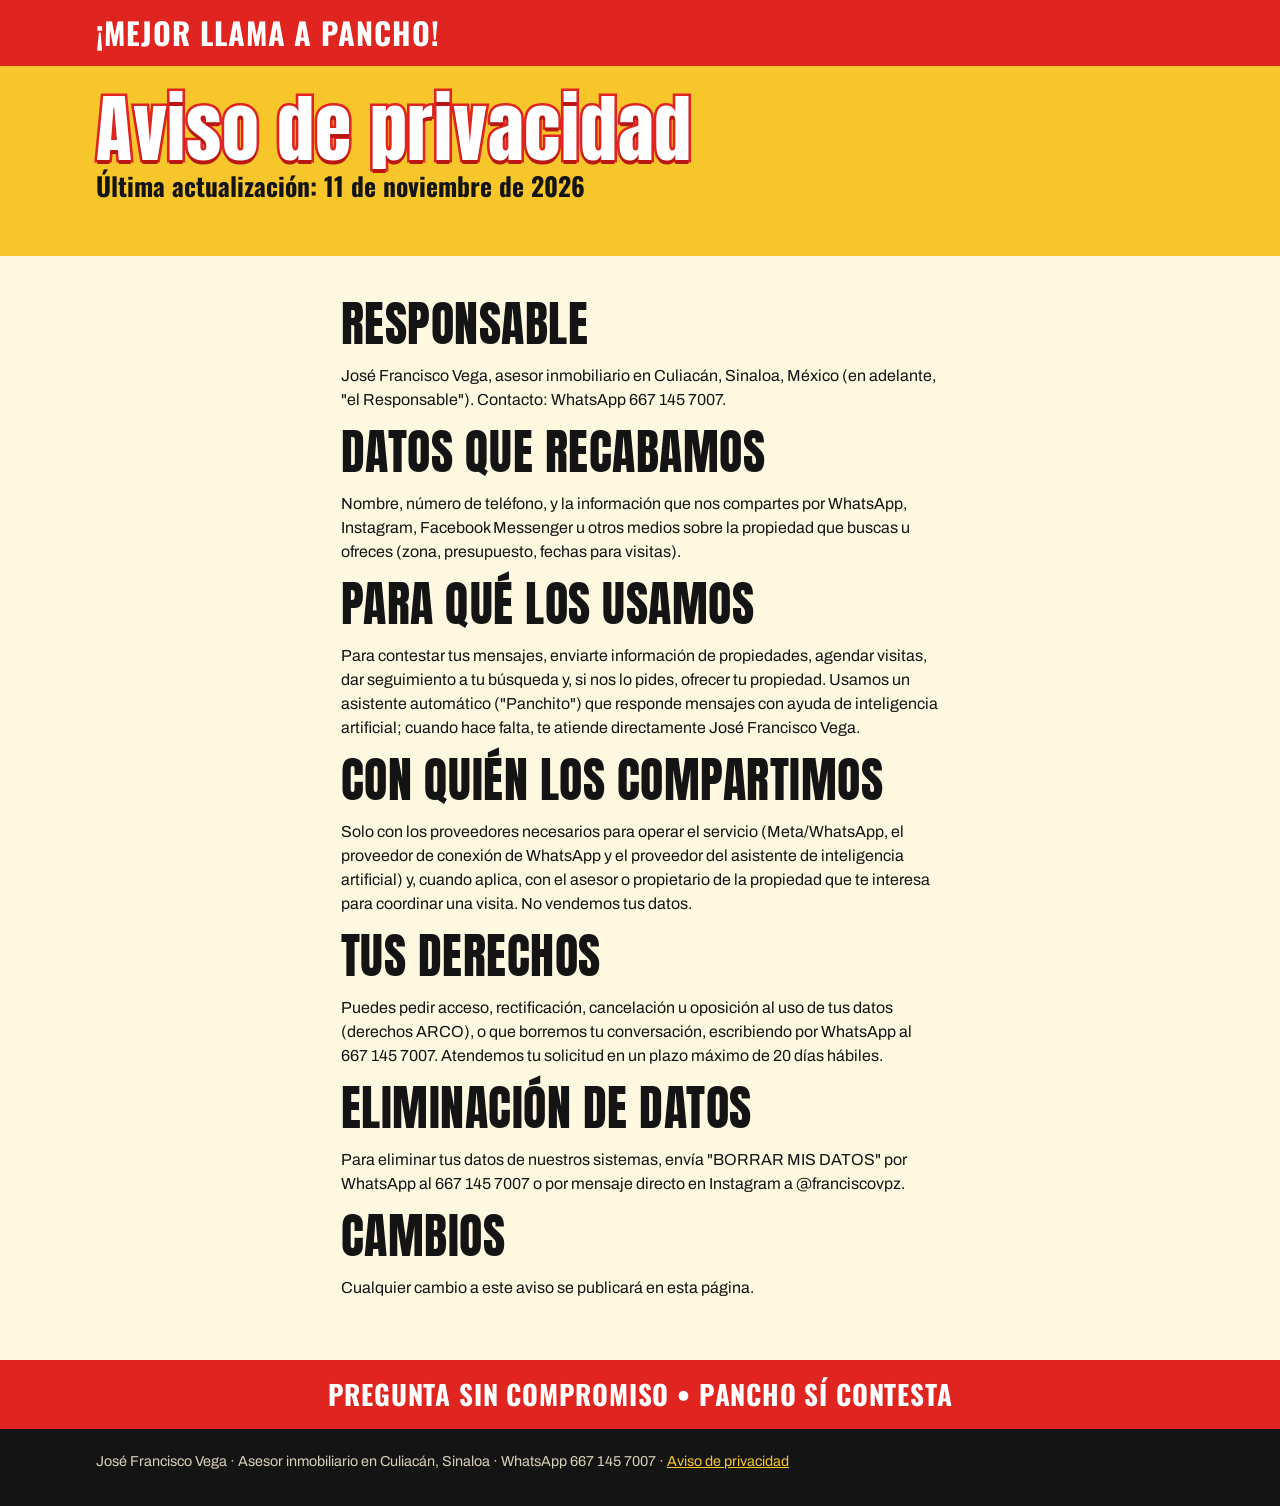
<file: privacidad.html>
<!doctype html><html lang="es-MX"><head><meta charset="utf-8"><meta name="viewport" content="width=device-width,initial-scale=1,viewport-fit=cover"><title>Aviso de privacidad · Llama a Pancho</title><meta name="description" content="Aviso de privacidad de José Francisco Vega, asesor inmobiliario."><meta name="theme-color" content="#e0241f"><meta property="og:title" content="Aviso de privacidad · Llama a Pancho"><meta property="og:description" content="Aviso de privacidad de José Francisco Vega, asesor inmobiliario."><meta property="og:image" content="https://llamaapancho.com/pancho.webp"><link rel="preconnect" href="https://fonts.googleapis.com"><link rel="preconnect" href="https://fonts.gstatic.com" crossorigin><link href="https://fonts.googleapis.com/css2?family=Anton&family=Archivo:wght@400;600&family=Kaushan+Script&family=Oswald:wght@500;600;700&display=swap" rel="stylesheet"><link rel="stylesheet" href="estilo.css"></head><body>
<div class="banda"><div class="w"><a href="/" style="text-decoration:none">¡Mejor llama a Pancho!</a></div></div>
<header class="hero"><div class="w" style="grid-template-columns:1fr"><div class="txt"><h1 style="font-size:clamp(2.4rem,8vw,4.6rem)">Aviso de privacidad</h1><p class="ya">Última actualización: 11 de noviembre de 2026</p></div></div></header>
<main><section><div class="w" style="max-width:70ch">
<h2>Responsable</h2><p>José Francisco Vega, asesor inmobiliario en Culiacán, Sinaloa, México (en adelante, "el Responsable"). Contacto: WhatsApp 667 145 7007.</p>
<h2>Datos que recabamos</h2><p>Nombre, número de teléfono, y la información que nos compartes por WhatsApp, Instagram, Facebook Messenger u otros medios sobre la propiedad que buscas u ofreces (zona, presupuesto, fechas para visitas).</p>
<h2>Para qué los usamos</h2><p>Para contestar tus mensajes, enviarte información de propiedades, agendar visitas, dar seguimiento a tu búsqueda y, si nos lo pides, ofrecer tu propiedad. Usamos un asistente automático ("Panchito") que responde mensajes con ayuda de inteligencia artificial; cuando hace falta, te atiende directamente José Francisco Vega.</p>
<h2>Con quién los compartimos</h2><p>Solo con los proveedores necesarios para operar el servicio (Meta/WhatsApp, el proveedor de conexión de WhatsApp y el proveedor del asistente de inteligencia artificial) y, cuando aplica, con el asesor o propietario de la propiedad que te interesa para coordinar una visita. No vendemos tus datos.</p>
<h2>Tus derechos</h2><p>Puedes pedir acceso, rectificación, cancelación u oposición al uso de tus datos (derechos ARCO), o que borremos tu conversación, escribiendo por WhatsApp al 667 145 7007. Atendemos tu solicitud en un plazo máximo de 20 días hábiles.</p>
<h2>Eliminación de datos</h2><p>Para eliminar tus datos de nuestros sistemas, envía "BORRAR MIS DATOS" por WhatsApp al 667 145 7007 o por mensaje directo en Instagram a @franciscovpz.</p>
<h2>Cambios</h2><p>Cualquier cambio a este aviso se publicará en esta página.</p></div></section></main><div class="banda abajo"><div class="w">Pregunta sin compromiso • Pancho sí contesta</div></div><footer><div class="w">José Francisco Vega · Asesor inmobiliario en Culiacán, Sinaloa · WhatsApp 667 145 7007 · <a href="privacidad.html">Aviso de privacidad</a></div></footer></body></html>
</file>
<file: estilo.css>
:root{--rojo:#e0241f;--rojo2:#b81712;--amarillo:#f7c62b;--amarillo2:#ffe07a;--negro:#141414;--blanco:#fff;--papel:#fff8e1;--gris:#4a4136;
--titular:"Anton","Oswald",Impact,"Arial Narrow",sans-serif;--sub:"Oswald","Arial Narrow",sans-serif;--script:"Kaushan Script","Brush Script MT",cursive;--texto:"Archivo",system-ui,sans-serif;color-scheme:light}
*{box-sizing:border-box}html,body{margin:0}body{background:var(--papel);color:var(--negro);font-family:var(--texto);line-height:1.5}
a{color:inherit}img{max-width:100%}.w{max-width:1120px;margin:0 auto;padding-left:max(16px,env(safe-area-inset-left));padding-right:max(16px,env(safe-area-inset-right))}
.banda{background:var(--rojo);color:var(--blanco);font-family:var(--sub);font-weight:700;text-transform:uppercase;letter-spacing:.06em}
.banda .w{padding-block:10px;font-size:clamp(1.05rem,3.4vw,1.9rem)}
.banda.abajo .w{text-align:center;padding-block:14px;font-size:clamp(1rem,3vw,1.7rem);letter-spacing:.03em}
.hero{background:var(--amarillo);overflow:hidden}
.hero .w{display:grid;grid-template-columns:1.15fr .85fr;align-items:end;gap:8px}
.hero .txt{padding-block:28px 34px;min-width:0}
.script{font-family:var(--script);font-size:clamp(2rem,6.4vw,4rem);line-height:1;margin:0 0 .25em;color:var(--negro);text-shadow:3px 3px 0 var(--blanco),-2px -2px 0 var(--blanco),2px -2px 0 var(--blanco),-2px 2px 0 var(--blanco),0 6px 14px rgba(0,0,0,.18);transform:rotate(-3deg);transform-origin:left}
.nombre{position:relative;display:inline-block;margin:.9em 0 0}
.nombre svg{position:absolute;left:50%;bottom:4%;width:36%;height:auto;transform:translateX(-50%);z-index:0}
h1{position:relative;z-index:1;font-family:var(--titular);font-weight:400;font-size:clamp(2.5rem,7.4vw,5.6rem);line-height:.95;margin:0;white-space:nowrap;letter-spacing:.01em;color:var(--blanco);-webkit-text-stroke:.07em var(--rojo);paint-order:stroke fill;text-shadow:0 4px 0 var(--rojo2)}
.asesor{font-family:var(--sub);font-weight:600;text-transform:uppercase;letter-spacing:.28em;font-size:clamp(.95rem,2.6vw,1.45rem);border-top:3px solid var(--negro);display:inline-block;padding-top:6px;margin:10px 0 16px}
.tel{font-family:var(--titular);font-size:clamp(2.6rem,8.6vw,5rem);line-height:1;color:var(--blanco);-webkit-text-stroke:.06em var(--rojo);paint-order:stroke fill;text-decoration:none;display:inline-block;letter-spacing:.02em;font-variant-numeric:tabular-nums}
.ya{font-family:var(--sub);font-weight:700;font-size:clamp(1.1rem,3vw,1.6rem);margin:2px 0 18px}
.botones{display:flex;flex-wrap:wrap;gap:10px}
.cta{display:inline-flex;align-items:center;gap:.5em;background:var(--rojo);color:var(--blanco);text-decoration:none;padding:.75em 1.3em;font-family:var(--sub);font-weight:700;text-transform:uppercase;letter-spacing:.05em;border:3px solid var(--negro);box-shadow:5px 5px 0 var(--negro);transition:transform .12s,box-shadow .12s}
.cta.sec{background:var(--blanco);color:var(--negro)}
.cta:hover{transform:translate(-2px,-2px);box-shadow:7px 7px 0 var(--negro)}
.cta:focus-visible,.mini:focus-visible,.filtros button:focus-visible{outline:4px solid var(--negro);outline-offset:3px}
.foto{align-self:end;justify-self:end;width:100%;max-width:470px;margin-bottom:-2px}
.foto img{display:block;width:100%;height:auto}
.datos{display:flex;flex-wrap:wrap;gap:10px 22px;margin-top:20px;font-family:var(--sub);font-weight:600;text-transform:uppercase;font-size:.9rem;letter-spacing:.04em}
.datos b{font-family:var(--titular);font-weight:400;font-size:1.9rem;color:var(--rojo);margin-right:4px;font-variant-numeric:tabular-nums}
section{padding-block:44px}
h2{font-family:var(--titular);font-weight:400;font-size:clamp(2rem,6vw,3rem);line-height:1;margin:0 0 .2em;text-transform:uppercase;letter-spacing:.01em}
h2 .marca{color:var(--rojo)}
.lede{font-size:1.1rem;color:var(--gris);max-width:62ch;margin:0 0 1.2em}
.meta{color:var(--gris);margin:0;font-size:.92rem}
.filtros{display:flex;flex-wrap:wrap;gap:8px;margin:14px 0 22px}
.filtros button{border:3px solid var(--negro);background:var(--blanco);color:var(--negro);padding:.4em 1.1em;cursor:pointer;font-family:var(--sub);font-weight:700;text-transform:uppercase;letter-spacing:.05em}
.filtros button[aria-pressed=true]{background:var(--amarillo)}
.grid{display:grid;grid-template-columns:repeat(auto-fill,minmax(240px,1fr));gap:18px}
.p{position:relative;background:var(--blanco);border:3px solid var(--negro);box-shadow:6px 6px 0 var(--rojo);padding:0 16px 16px;display:flex;flex-direction:column;gap:3px;min-width:0}
.p .fotoliga{display:block;margin:0 -16px 12px;text-decoration:none}
.p img,.p .sinfoto{display:block;width:100%;max-width:none;aspect-ratio:3/2;object-fit:cover;background:var(--amarillo2);border-bottom:3px solid var(--negro)}
.caminos{background:var(--negro);padding-block:0}
.caminos .w{display:grid;grid-template-columns:1fr 1fr;gap:0;padding-inline:0;max-width:none}
.caminos a{display:block;padding:18px max(16px,4vw);text-decoration:none;color:var(--blanco);font-family:var(--sub);font-weight:700;text-transform:uppercase;letter-spacing:.04em;font-size:clamp(.95rem,2.6vw,1.25rem);line-height:1.2}
.caminos a+a{background:var(--amarillo);color:var(--negro)}
.caminos small{display:block;font-family:var(--texto);font-weight:400;text-transform:none;letter-spacing:0;font-size:.9rem;opacity:.85;margin-top:4px}
.buscar{flex:1 1 220px;min-width:0;border:3px solid var(--negro);background:var(--blanco);color:var(--negro);padding:.45em .8em;font:600 1rem var(--texto)}
.buscar:focus-visible{outline:4px solid var(--rojo);outline-offset:2px}
.sep{flex-basis:100%;height:0}
.cuenta{font-family:var(--sub);font-weight:600;text-transform:uppercase;letter-spacing:.04em;margin:0 0 14px}
.vacio{border:3px dashed var(--negro);padding:22px;background:var(--blanco);margin-bottom:18px}
.vacio p{margin:0 0 12px;font-size:1.05rem}
.pasos{display:grid;grid-template-columns:repeat(auto-fit,minmax(220px,1fr));gap:18px;list-style:none;padding:0;margin:18px 0 0;counter-reset:paso}
.pasos li{counter-increment:paso;background:var(--blanco);border:3px solid var(--negro);padding:16px}
.pasos li::before{content:counter(paso);font-family:var(--titular);font-size:2.4rem;line-height:1;color:var(--rojo);display:block}
.pasos b{font-family:var(--sub);font-size:1.15rem;text-transform:uppercase;display:block;margin:4px 0}
.legal{background:var(--amarillo)}
.legal .lede{color:var(--negro)}
.flota{position:fixed;right:max(14px,env(safe-area-inset-right));bottom:max(14px,env(safe-area-inset-bottom));z-index:9;background:#128c4a;color:#fff;text-decoration:none;font-family:var(--sub);font-weight:700;text-transform:uppercase;letter-spacing:.04em;padding:.7em 1.1em;border:3px solid var(--negro);box-shadow:4px 4px 0 var(--negro)}
.flota:focus-visible{outline:4px solid var(--amarillo);outline-offset:3px}
footer .w{padding-bottom:84px}
.p .sinfoto{display:flex;align-items:center;justify-content:center;font-family:var(--script);font-size:1.3rem;color:var(--negro);text-align:center;padding:12px}
.op{position:absolute;top:10px;left:10px;font-family:var(--sub);font-size:.8rem;font-weight:700;text-transform:uppercase;letter-spacing:.08em;padding:3px 10px;border:2px solid var(--negro)}
.op.v{background:var(--rojo);color:var(--blanco)}.op.r{background:var(--amarillo);color:var(--negro)}
.p h3{font-family:var(--sub);font-weight:600;font-size:1.08rem;line-height:1.2;margin:0}
.precio{font-family:var(--titular);font-weight:400;font-size:1.75rem;line-height:1.05;margin:2px 0;color:var(--rojo);font-variant-numeric:tabular-nums}
.mini{margin-top:auto;padding-top:10px;font-family:var(--sub);font-weight:700;text-transform:uppercase;letter-spacing:.04em;text-decoration:none;color:var(--negro)}
.mini::after{content:" →";color:var(--rojo)}
.vende{background:var(--negro);color:var(--blanco)}
.vende h2{color:var(--amarillo)}.vende .lede{color:#e9e1cc}
.vende .cta{border-color:var(--amarillo);box-shadow:5px 5px 0 var(--amarillo)}
.redes{display:flex;flex-wrap:wrap;gap:10px}
footer{background:var(--negro);color:#d8cfb8;font-size:.9rem}
footer .w{padding-block:22px 34px}footer a{color:var(--amarillo)}
@media (max-width:560px){.caminos .w{grid-template-columns:1fr}}
@media (max-width:760px){.hero .w{grid-template-columns:1fr}.foto{justify-self:center;max-width:230px;order:-1;margin-top:8px}.hero .txt{padding-block:6px 26px;text-align:left}}
@media (prefers-reduced-motion:reduce){.cta{transition:none}.cta:hover{transform:none}}
</file>
